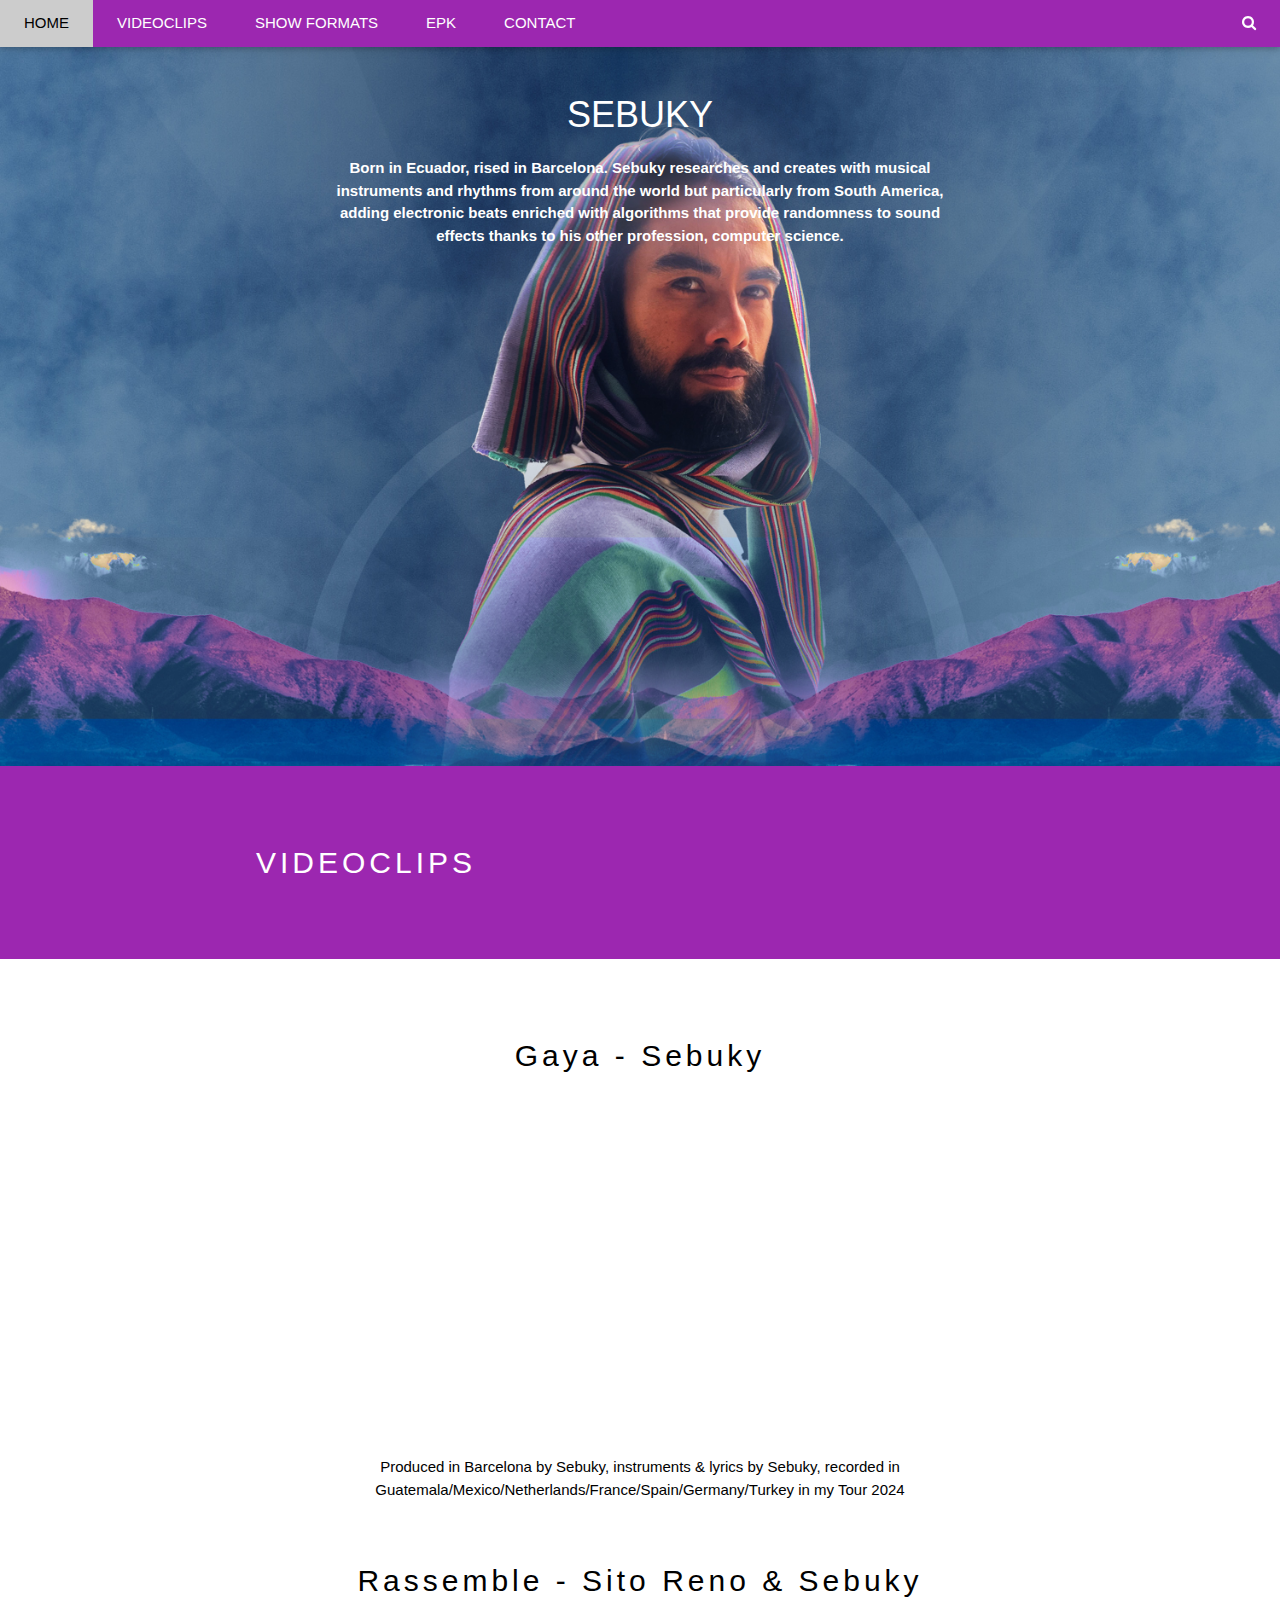
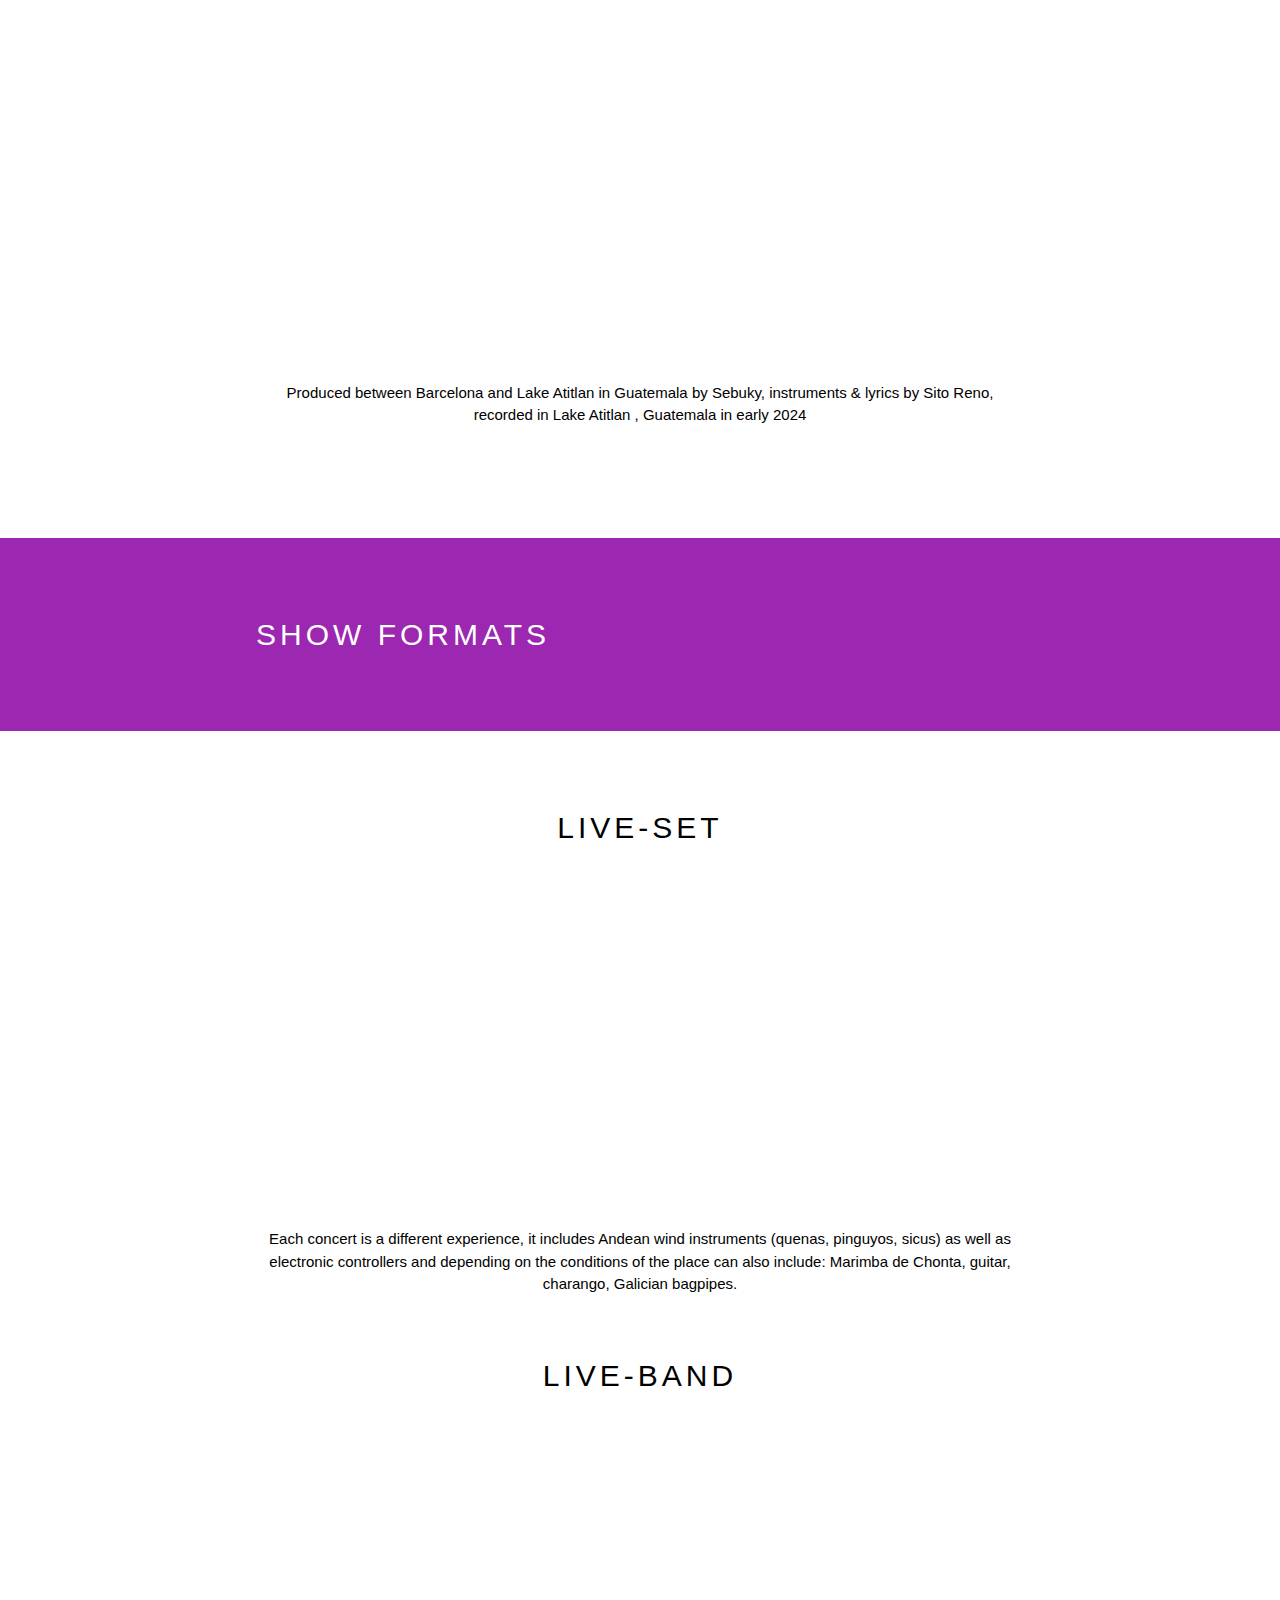
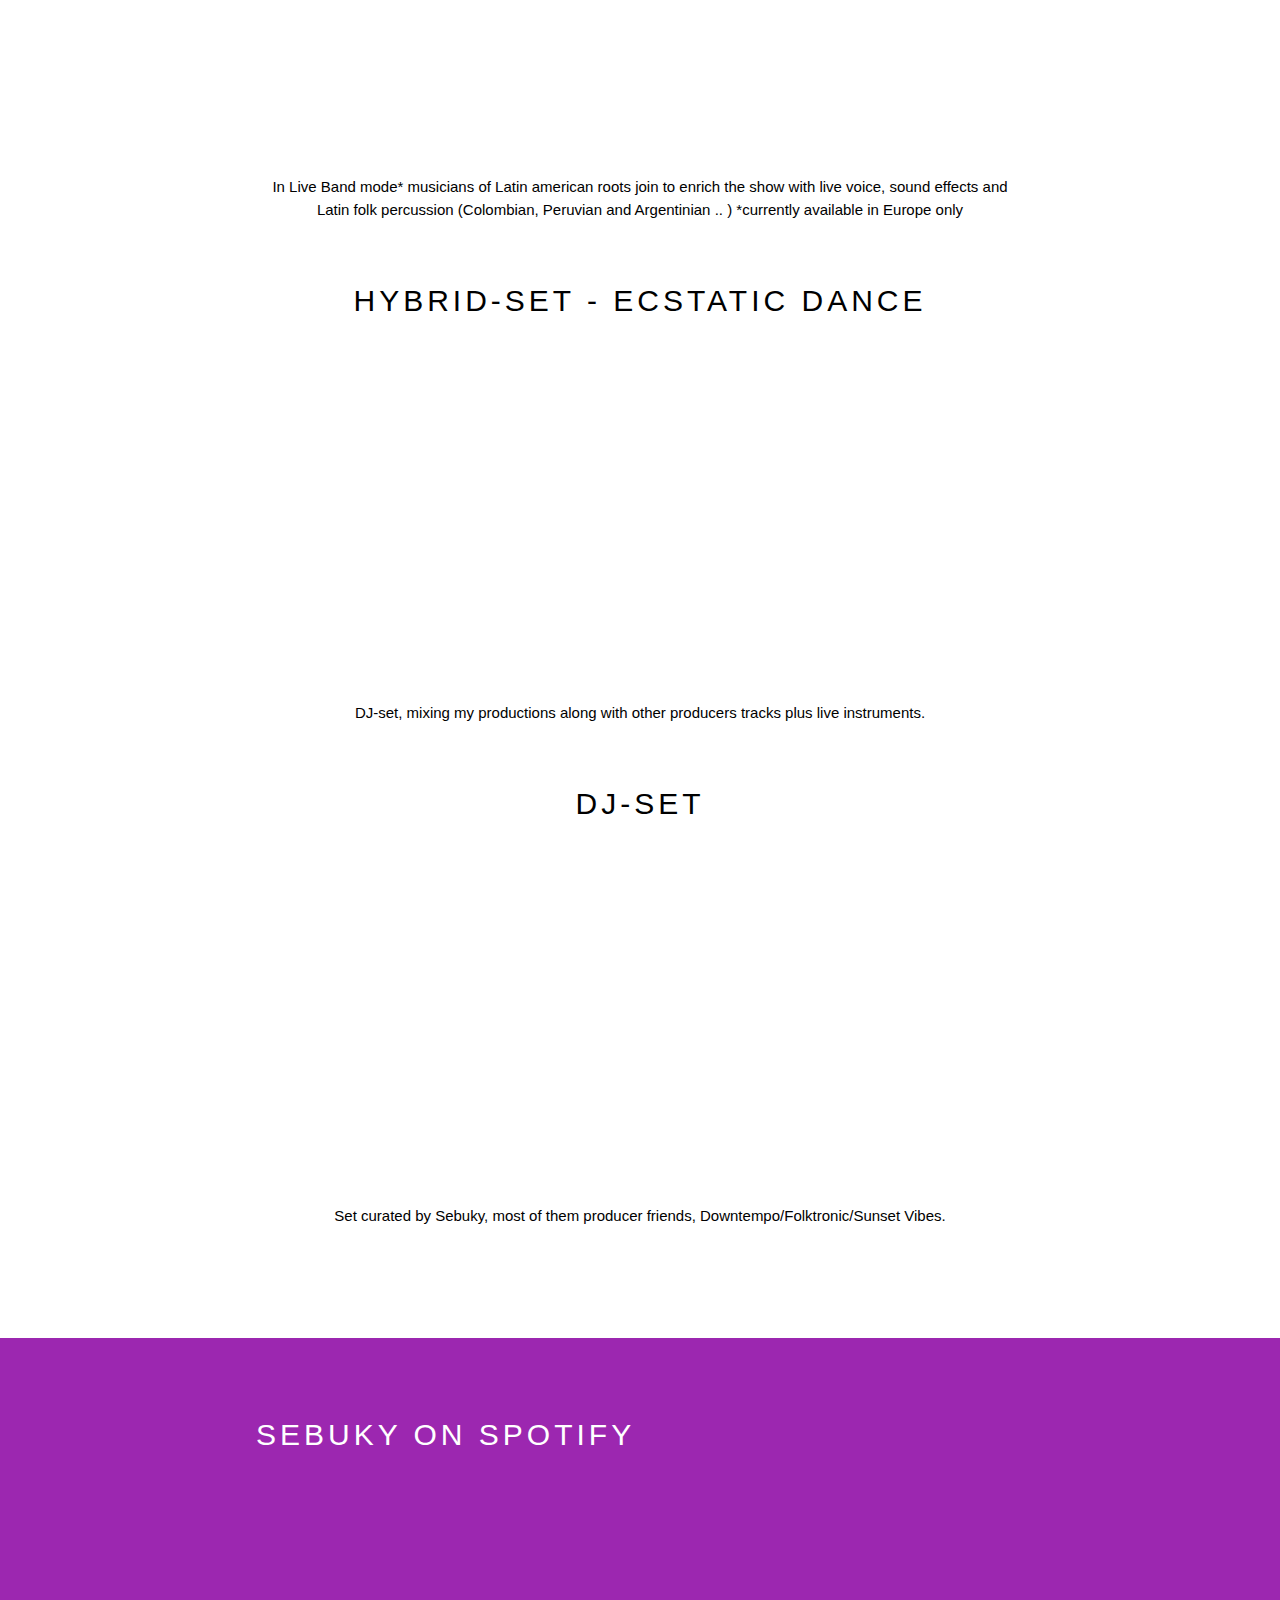
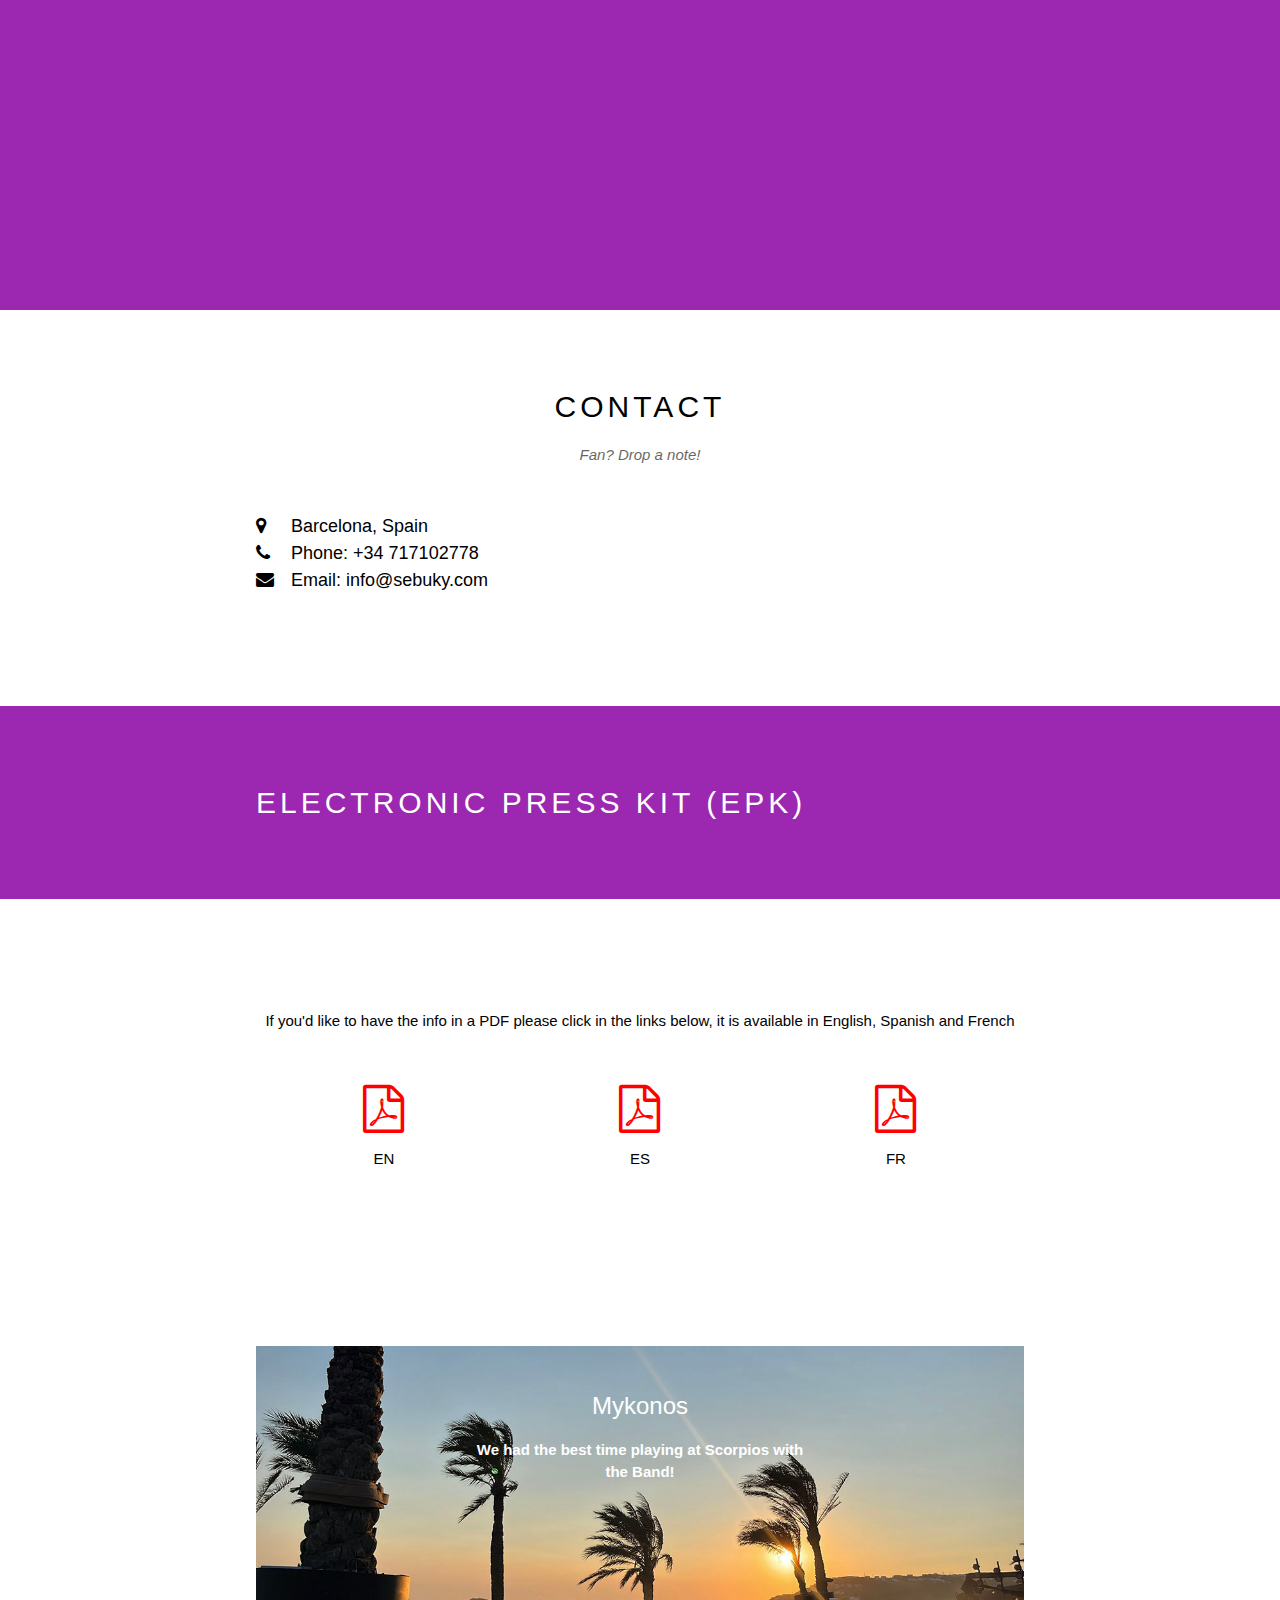
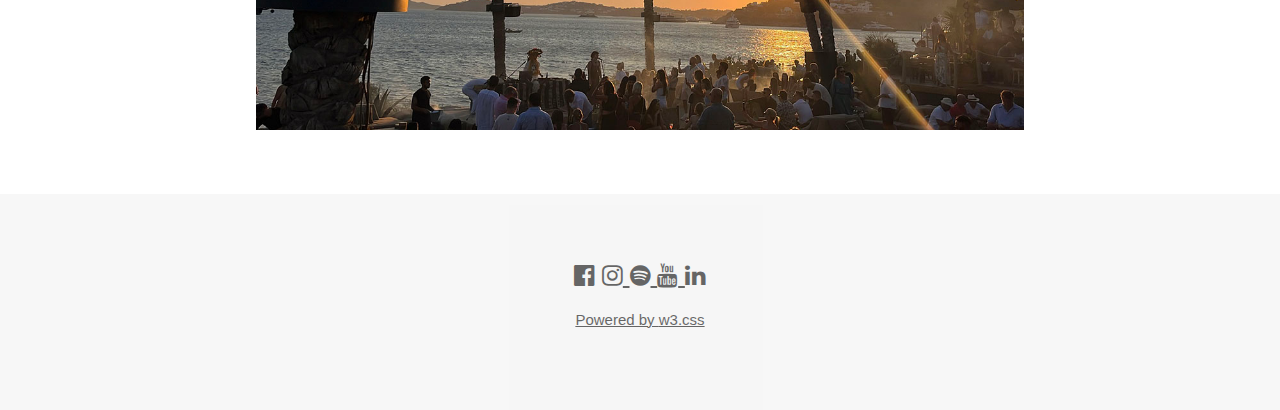
<file: index.html>
<!DOCTYPE html>
<html lang="en">
<head>
   <title>Sebuky</title>
   <meta charset="UTF-8">
   <meta name="viewport" content="width=device-width, initial-scale=1">
   <link rel="stylesheet" href="https://www.w3schools.com/w3css/4/w3.css">
   <link rel="stylesheet" href="https://fonts.googleapis.com/css?family=Lato">
   <link rel="stylesheet" href="https://cdnjs.cloudflare.com/ajax/libs/font-awesome/4.7.0/css/font-awesome.min.css">

</head>
<body>
   <!-- Navbar -->
   <div class="w3-top">
      <div class="w3-bar w3-purple w3-card">
         <a class="w3-bar-item w3-button w3-padding-large w3-hide-medium w3-hide-large w3-right" href="javascript:void(0)" onclick="myFunction()" title="Toggle Navigation Menu"><i class="fa fa-bars"></i></a>
         <a href="#" class="w3-bar-item w3-button w3-padding-large">HOME</a>
         <a href="#videoclips" class="w3-bar-item w3-button w3-padding-large w3-hide-small">VIDEOCLIPS</a>
         <a href="#showformats" class="w3-bar-item w3-button w3-padding-large w3-hide-small">SHOW FORMATS</a>
         <a href="#epks" class="w3-bar-item w3-button w3-padding-large w3-hide-small">EPK</a>
         <a href="#contact" class="w3-bar-item w3-button w3-padding-large w3-hide-small">CONTACT</a>
         <!--<div class="w3-dropdown-hover w3-hide-small">
            <button class="w3-padding-large w3-button" title="More">EPK's <i class="fa fa-caret-down"></i></button>     
            <div class="w3-dropdown-content w3-bar-block w3-card-4">
               <a href="./epks/Epk-base-v8-en-b.pdf" class="w3-bar-item w3-button">English</a>
               <a href="./epks/Epk-base-v8-es-b.pdf" class="w3-bar-item w3-button">Spanish</a>
               <a href="./epks/Epk-base-v8-fr-b.pdf" class="w3-bar-item w3-button">French</a>
            </div>
         </div>-->
         <a href="javascript:void(0)" class="w3-padding-large w3-hover-red w3-hide-small w3-right"><i class="fa fa-search"></i></a>
      </div>
   </div>
   <!-- Navbar on small screens (remove the onclick attribute if you want the navbar to always show on top of the content when clicking on the links) -->
   <div id="navDemo" class="w3-bar-block w3-purple w3-hide w3-hide-large w3-hide-medium w3-top" style="margin-top:46px">
         <a href="#videoclips" class="w3-bar-item w3-button w3-padding-large w3-hide-small">VIDEOCLIPS</a>
         <a href="#showformats" class="w3-bar-item w3-button w3-padding-large w3-hide-small">SHOW FORMATS</a>
         <a href="#epks" class="w3-bar-item w3-button w3-padding-large ">EPK</a>
         <a href="#contact" class="w3-bar-item w3-button w3-padding-large ">CONTACT</a>
         <!--<div class="w3-dropdown-hover ">
            <button class="w3-padding-large w3-button" title="More">EPK's <i class="fa fa-caret-down"></i></button>     
            <div class="w3-dropdown-content w3-bar-block w3-card-4">
               <a href="./epks/Epk-base-v8-en-b.pdf" class="w3-bar-item w3-button">English</a>
               <a href="./epks/Epk-base-v8-es-b.pdf" class="w3-bar-item w3-button">Spanish</a>
               <a href="./epks/Epk-base-v8-fr-b.pdf" class="w3-bar-item w3-button">French</a>
            </div>
         </div>-->
   </div>
   <!-- Page content -->
   <div class="w3-content" style="max-width:2000px;margin-top:46px" >
      <div class="w3-display-container w3-center">
            <img src="./w3images/portadaweb-small-v2.jpg" style="width:100%">
            <div class="w3-display-topmiddle w3-container w3-text-white w3-padding-32 w3-hide-small ">
               <h1>SEBUKY</h1>
               <p><b>Born in Ecuador, rised in Barcelona. Sebuky researches and creates with musical instruments and rhythms from around the world but particularly from South America, adding electronic beats enriched with algorithms that provide randomness to sound effects thanks to his other profession, computer science. </b></p>


            </div>
         </div>
      <!-- The Band Section -->
      <div class="w3-container w3-content w3-center w3-padding-64 w3-hide-medium w3-hide-large" style="max-width:800px" id="band" >
        
         <h3>SEBUKY</h3>
         <p class="w3-justify ">Born in Ecuador, rised in Barcelona. Sebuky researches and creates with musical instruments and rhythms from around the world but particularly from South America, adding electronic beats enriched with algorithms that provide randomness to sound effects thanks to his other profession, computer science. 
         </p>
      </div>

      <div class="w3-purple" id="videoclips">

         <div class="w3-container w3-content w3-padding-64" style="max-width:800px">
               <h2 class="w3-wide">VIDEOCLIPS</h2>
            </div>
         </div>
         <div class="w3-container w3-content w3-center w3-padding-64" style="max-width:800px" id="toptracks">
            
            <h2 class="w3-wide">Gaya - Sebuky</h2>
            <div class="w3-row w3-padding-32">
               
               <iframe width="100%" height="315" src="https://www.youtube.com/embed/y39eGCsHibY?si=PhJWmOcZmWM3jxDC" title="Gaya - Sebuky" frameborder="0" allow="accelerometer; autoplay; clipboard-write; encrypted-media; gyroscope; picture-in-picture; web-share" referrerpolicy="strict-origin-when-cross-origin" allowfullscreen></iframe>
               <p >Produced in Barcelona by Sebuky, instruments & lyrics by Sebuky, recorded in Guatemala/Mexico/Netherlands/France/Spain/Germany/Turkey in my Tour 2024 </p>
            </div>


            <h2 class="w3-wide">Rassemble - Sito Reno & Sebuky</h2>
            <div class="w3-row w3-padding-32">
               
               <iframe width="100%" height="315" src="https://www.youtube.com/embed/T58XJvyvmOY?si=lYgorWbIO-7yilvr" title="Rassemble - Sito Reno & Sebuky" frameborder="0" allow="accelerometer; autoplay; clipboard-write; encrypted-media; gyroscope; picture-in-picture; web-share" referrerpolicy="strict-origin-when-cross-origin" allowfullscreen></iframe>
               <p >Produced between Barcelona and Lake Atitlan in Guatemala by Sebuky, instruments & lyrics by Sito Reno, recorded in Lake Atitlan , Guatemala in early 2024 </p>
            </div>

         </div>
      <div class="w3-purple" id="showformats">

         <div class="w3-container w3-content w3-padding-64" style="max-width:800px">
               <h2 class="w3-wide">SHOW FORMATS</h2>
            </div>
         </div>
         <div class="w3-container w3-content w3-center w3-padding-64" style="max-width:800px" id="toptracks">
            <!--<div class="w3-row w3-padding-32">
               <div class="w3-half">
                  <p>LIVE SET</p>
                  <a href="https://www.youtube.com/playlist?list=PL4XHSh15wzk8EOrYcc-RfDRf9057n3amm" target="_blank"><img src="./w3images/cesme.jpg" class="w3-round w3-margin-bottom" alt="Live Set" style="width:60%"></a>
                  <p >Each concert is a different experience, it includes Andean wind instruments (quenas, pinguyos, sicus) as well as electronic controllers and depending on the conditions of the place can also include: Marimba de Chonta, guitar, charango, Galician bagpipes.
                  </p>
               </div>
               <div class="w3-half">
                  <p>LIVE BAND</p>
                  <a href="https://www.youtube.com/playlist?list=PL4XHSh15wzk_YWetXnEG3GPOqwk25IkGB" target="_blank"><img src="./w3images/band.jpg" class="w3-round w3-margin-bottom" alt="Live Band" style="width:60%"></a>
                  <p >In Live Band mode* musicians of Latin american roots join to enrich the show with live voice, sound effects and Latin folk percussion (Colombian, Peruvian and Argentinian .. ) *currently available in Europe only
                  </p>
               </div>
            </div>
            <div class="w3-row w3-padding-32">
               <div class="w3-half">
                  <p>HYBRID SET - ECSTATIC DANCE</p>
                  <img src="./w3images/hybrid.jpg" class="w3-round w3-margin-bottom" alt="Hybrid Set" style="width:60%">
                  <p >DJ-set, mixing my productions along with other producers tracks plus live instruments.
                  </p>
               </div>
               <div class="w3-half">
                  <p>DJ SET</p>
                  <img src="./w3images/dj.jpg" class="w3-round w3-margin-bottom" alt="Dj Set" style="width:60%">
                  <p >Set curated by Sebuky, most of them producer friends, Downtempo/Folktronic/Sunset Vibes.
                  </p>
               </div>
            </div>-->
            <h2 class="w3-wide">LIVE-SET </h2>
            <div class="w3-row w3-padding-32">
               <iframe width="100%" height="315" src="https://www.youtube.com/embed/NdCUrNzvECo?si=melCMCcgng0Hja-I" title="Live Set Sebuky" frameborder="0" allow="accelerometer; autoplay; clipboard-write; encrypted-media; gyroscope; picture-in-picture; web-share" referrerpolicy="strict-origin-when-cross-origin" allowfullscreen></iframe>
               <p >Each concert is a different experience, it includes Andean wind instruments (quenas, pinguyos, sicus) as well as electronic controllers and depending on the conditions of the place can also include: Marimba de Chonta, guitar, charango, Galician bagpipes.
                  </p>
            </div>
            <h2 class="w3-wide">LIVE-BAND </h2>
            <div class="w3-row w3-padding-32">
               <iframe width="100%" height="315" src="https://www.youtube.com/embed/u_s1q63tDdE?si=1Oz8KPzKUXhAALZG" title="Live Band Sebuky" frameborder="0" allow="accelerometer; autoplay; clipboard-write; encrypted-media; gyroscope; picture-in-picture; web-share" allowfullscreen></iframe>
               <p >In Live Band mode* musicians of Latin american roots join to enrich the show with live voice, sound effects and Latin folk percussion (Colombian, Peruvian and Argentinian .. ) *currently available in Europe only
                  </p>
            </div>
            <h2 class="w3-wide">HYBRID-SET - ECSTATIC DANCE</h2>
            <div class="w3-row w3-padding-32">
               <iframe width="100%" height="315" src="https://www.youtube.com/embed/ZlwcWHW2w5s?si=1BWxbCYUCUIzgNoA" title="Ecstatic Dance Sebuky" frameborder="0" allow="accelerometer; autoplay; clipboard-write; encrypted-media; gyroscope; picture-in-picture; web-share" referrerpolicy="strict-origin-when-cross-origin" allowfullscreen></iframe>
               <p >DJ-set, mixing my productions along with other producers tracks plus live instruments.
                  </p>
            </div>
            <h2 class="w3-wide">DJ-SET</h2>
            <div class="w3-row w3-padding-32">
               <iframe width="100%" height="315" src="https://www.youtube.com/embed/crbZyAATNv0?si=_YtzGjbvBbRT_c80" title="Dj Set Sebuky" frameborder="0" allow="accelerometer; autoplay; clipboard-write; encrypted-media; gyroscope; picture-in-picture; web-share" allowfullscreen></iframe>
               <p >Set curated by Sebuky, most of them producer friends, Downtempo/Folktronic/Sunset Vibes.
                  </p>
            </div>
         </div>
         <div class="w3-purple" id="spotify">
            <div class="w3-container w3-content w3-padding-64" style="max-width:800px">
               <h2 class="w3-wide">SEBUKY ON SPOTIFY</h2>
               <p class="w3-justify">
                  
                  <iframe style="border-radius:12px" src="https://open.spotify.com/embed/playlist/0fgoaoDvs0me2kQoU4C9dz?utm_source=generator" width="100%" height="352" frameBorder="0" allowfullscreen="" allow="autoplay; clipboard-write; encrypted-media; fullscreen; picture-in-picture" loading="lazy"></iframe>
               </p>
            </div>
         </div>
         <!-- 
            <div class="w3-purple" id="tour">
              <div class="w3-container w3-content w3-padding-64" style="max-width:800px">
                <h2 class="w3-wide w3-center">TOUR DATES</h2>
                <p class="w3-opacity w3-center"><i>Remember to book your tickets!</i></p><br>
            
                <ul class="w3-ul w3-border w3-white w3-text-grey">
                  <li class="w3-padding">September <span class="w3-tag w3-red w3-margin-left">Sold out</span></li>
                  <li class="w3-padding">October <span class="w3-tag w3-red w3-margin-left">Sold out</span></li>
                  <li class="w3-padding">November <span class="w3-badge w3-right w3-margin-right">3</span></li>
                </ul>
            
                <div class="w3-row-padding w3-padding-32" style="margin:0 -16px">
                  <div class="w3-third w3-margin-bottom">
                    <img src="/w3images/newyork.jpg" alt="New York" style="width:100%" class="w3-hover-opacity">
                    <div class="w3-container w3-white">
                      <p><b>New York</b></p>
                      <p class="w3-opacity">Fri 27 Nov 2016</p>
                      <p>Praesent tincidunt sed tellus ut rutrum sed vitae justo.</p>
                      <button class="w3-button w3-purple w3-margin-bottom" onclick="document.getElementById('ticketModal').style.display='block'">Buy Tickets</button>
                    </div>
                  </div>
                  <div class="w3-third w3-margin-bottom">
                    <img src="/w3images/paris.jpg" alt="Paris" style="width:100%" class="w3-hover-opacity">
                    <div class="w3-container w3-white">
                      <p><b>Paris</b></p>
                      <p class="w3-opacity">Sat 28 Nov 2016</p>
                      <p>Praesent tincidunt sed tellus ut rutrum sed vitae justo.</p>
                      <button class="w3-button w3-purple w3-margin-bottom" onclick="document.getElementById('ticketModal').style.display='block'">Buy Tickets</button>
                    </div>
                  </div>
                  <div class="w3-third w3-margin-bottom">
                    <img src="/w3images/sanfran.jpg" alt="San Francisco" style="width:100%" class="w3-hover-opacity">
                    <div class="w3-container w3-white">
                      <p><b>San Francisco</b></p>
                      <p class="w3-opacity">Sun 29 Nov 2016</p>
                      <p>Praesent tincidunt sed tellus ut rutrum sed vitae justo.</p>
                      <button class="w3-button w3-purple w3-margin-bottom" onclick="document.getElementById('ticketModal').style.display='block'">Buy Tickets</button>
                    </div>
                  </div>
                </div>
              </div>
           </div>The Tour Section -->
         <!-- 
            <div id="ticketModal" class="w3-modal">
              <div class="w3-modal-content w3-animate-top w3-card-4">
                <header class="w3-container w3-teal w3-center w3-padding-32"> 
                  <span onclick="document.getElementById('ticketModal').style.display='none'" 
                 class="w3-button w3-teal w3-xlarge w3-display-topright">×</span>
                  <h2 class="w3-wide"><i class="fa fa-suitcase w3-margin-right"></i>Tickets</h2>
                </header>
                <div class="w3-container">
                  <p><label><i class="fa fa-shopping-cart"></i> Tickets, $15 per person</label></p>
                  <input class="w3-input w3-border" type="text" placeholder="How many?">
                  <p><label><i class="fa fa-user"></i> Send To</label></p>
                  <input class="w3-input w3-border" type="text" placeholder="Enter email">
                  <button class="w3-button w3-block w3-teal w3-padding-16 w3-section w3-right">PAY <i class="fa fa-check"></i></button>
                  <button class="w3-button w3-red w3-section" onclick="document.getElementById('ticketModal').style.display='none'">Close <i class="fa fa-remove"></i></button>
                  <p class="w3-right">Need <a href="#" class="w3-text-blue">help?</a></p>
                </div>
              </div>
           </div>Ticket Modal -->

           <!-- The Contact Section -->
           <div class="w3-container w3-content w3-padding-64" style="max-width:800px" id="contact">
            <h2 class="w3-wide w3-center">CONTACT</h2>
            <p class="w3-opacity w3-center"><i>Fan? Drop a note!</i></p>
            <div class="w3-row w3-padding-32">
               <div class="w3-col m6 w3-large w3-margin-bottom">
                  <i class="fa fa-map-marker" style="width:30px"></i> Barcelona, Spain<br>
                  <i class="fa fa-phone" style="width:30px"></i> Phone: +34 717102778<br>
                  <i class="fa fa-envelope" style="width:30px"> </i> Email: info@sebuky.com<br>
               </div>
               <!--<div class="w3-col m6">
                  <form action="/action_page.php" target="_blank">
                    <div class="w3-row-padding" style="margin:0 -16px 8px -16px">
                      <div class="w3-half">
                        <input class="w3-input w3-border" type="text" placeholder="Name" required name="Name">
                      </div>
                      <div class="w3-half">
                        <input class="w3-input w3-border" type="text" placeholder="Email" required name="Email">
                      </div>
                    </div>
                    <input class="w3-input w3-border" type="text" placeholder="Message" required name="Message">
                    <button class="w3-button w3-purple w3-section w3-right" type="submit">SEND</button>
                  </form>
               </div>-->
            </div>
            <!-- Automatic Slideshow Images -->
         </div>
         <div class="w3-purple" id="epklinks">

         <div class="w3-container w3-content w3-padding-64" style="max-width:800px">
               
                 
               
               <h2 class="w3-wide">ELECTRONIC PRESS KIT (EPK)</h2>

            </div>
         </div>

      <div class="w3-container w3-content w3-center w3-padding-64" style="max-width:800px" id="epks">
            <div class="w3-row w3-padding-32">
               <p > If you'd like to have the info in a PDF please click in the links below, it is available in English, Spanish and French 
                <div class="w3-third ">
                  
                  <a href="./epks/Epk-base-v9-en.pdf" target="_blank"><br><p></p> <i class="fa fa-file-pdf-o" style="font-size:48px;color:red"></i> </a>
                  <p>EN</p>
               </div>
               <div class="w3-third">
                  
                  <a href="./epks/Epk-base-v9-es.pdf" target="_blank"><br><p></p><i class="fa fa-file-pdf-o" style="font-size:48px;color:red"></i></a>
                  <p>ES</p>
               </div>
               <div class="w3-third ">
                  
                  <a href="./epks/Epk-base-v9-fr.pdf" target="_blank"><br><p></p><i class="fa fa-file-pdf-o" style="font-size:48px;color:red"></i></a>
                  <p>FR</p>
                  
               </div>
                  
            </div>
         </div>
         <div class="w3-container w3-content w3-padding-64" style="max-width:800px" id="pictures">
           
            <div class="mySlides w3-display-container w3-center">
               <img src="./w3images/mykonos.jpg" style="width:100%">
               <div class="w3-display-topmiddle w3-container w3-text-white w3-padding-32 w3-hide-small">
                  <h3>Mykonos</h3>
                  <p><b>We had the best time playing at Scorpios with the Band!</b></p>
                </div>
            </div>
            <div class="mySlides w3-display-container w3-center">
               <img src="./w3images/ozora.jpg" style="width:100%">
               <div class="w3-display-bottommiddle w3-container w3-text-white w3-padding-32 w3-hide-small">
                  <h3>Ozora</h3>
                  <p><b>Tripiest concert so far this year.</b></p>
               </div>
            </div>
            <div class="mySlides w3-display-container w3-center">
               <img src="./w3images/barcelona.jpg" style="width:100%">
               <div class="w3-display-topmiddle w3-container w3-text-white w3-padding-32 w3-hide-small">
                  <h3>Barcelona</h3>
                  <p><b>Home, everything began here!</b></p>
               </div>
            </div>
            
         </div>
         <!-- End Page Content -->
      </div>
      <!-- Image of location/map 
         <img src="/w3images/map.jpg" class="w3-image w3-greyscale-min" style="width:100%">-->
         <!-- Footer -->
         <footer class="w3-container w3-padding-64 w3-center w3-opacity w3-light-grey w3-xlarge">
            <a href="https://www.facebook.com/sebuky" target="_blank"><i class="fa fa-facebook-official w3-hover-opacity"></i></a>
            <a href="https://www.instagram.com/sebuky" target="_blank"><i class="fa fa-instagram w3-hover-opacity"></i>
            </a><a href="https://open.spotify.com/artist/5dE4N9qnixhlmM2CuGrfCw?si=pkW8QyVVRrGvhTjcTK0Jag" target="_blank"><i class="fa fa-spotify w3-hover-opacity"></i>
            </a><a href="https://www.youtube.com/sebuky" target="_blank"><i class="fa fa-youtube w3-hover-opacity"></i>
            </a>
            <a href="https://www.linkedin.com/in/jsbermeo/" target="_blank">
               <i class="fa fa-linkedin w3-hover-opacity"></i>
               <p class="w3-medium">Powered by 
                  <a href="https://www.w3schools.com/w3css/default.asp" target="_blank">w3.css</a></p>
               </footer>
               <script>
         // Automatic Slideshow - change image every 4 seconds
                  var myIndex = 0;
                  carousel();
                  
                  function carousel() {
                   var i;
                   var x = document.getElementsByClassName("mySlides");
                   for (i = 0; i < x.length; i++) {
                    x[i].style.display = "none";  
                 }
                 myIndex++;
                 if (myIndex > x.length) {myIndex = 1}    
                   x[myIndex-1].style.display = "block";  
                setTimeout(carousel, 4000);    
             }
             
         // Used to toggle the menu on small screens when clicking on the menu button
             function myFunction() {
                var x = document.getElementById("navDemo");
                if (x.className.indexOf("w3-show") == -1) {
                 x.className += " w3-show";
              } else { 
                 x.className = x.className.replace(" w3-show", "");
              }
           }
           
         // When the user clicks anywhere outside of the modal, close it
           var modal = document.getElementById('ticketModal');
           window.onclick = function(event) {
             if (event.target == modal) {
              modal.style.display = "none";
           }
        }
     </script>
  </body>
  </html>
</file>
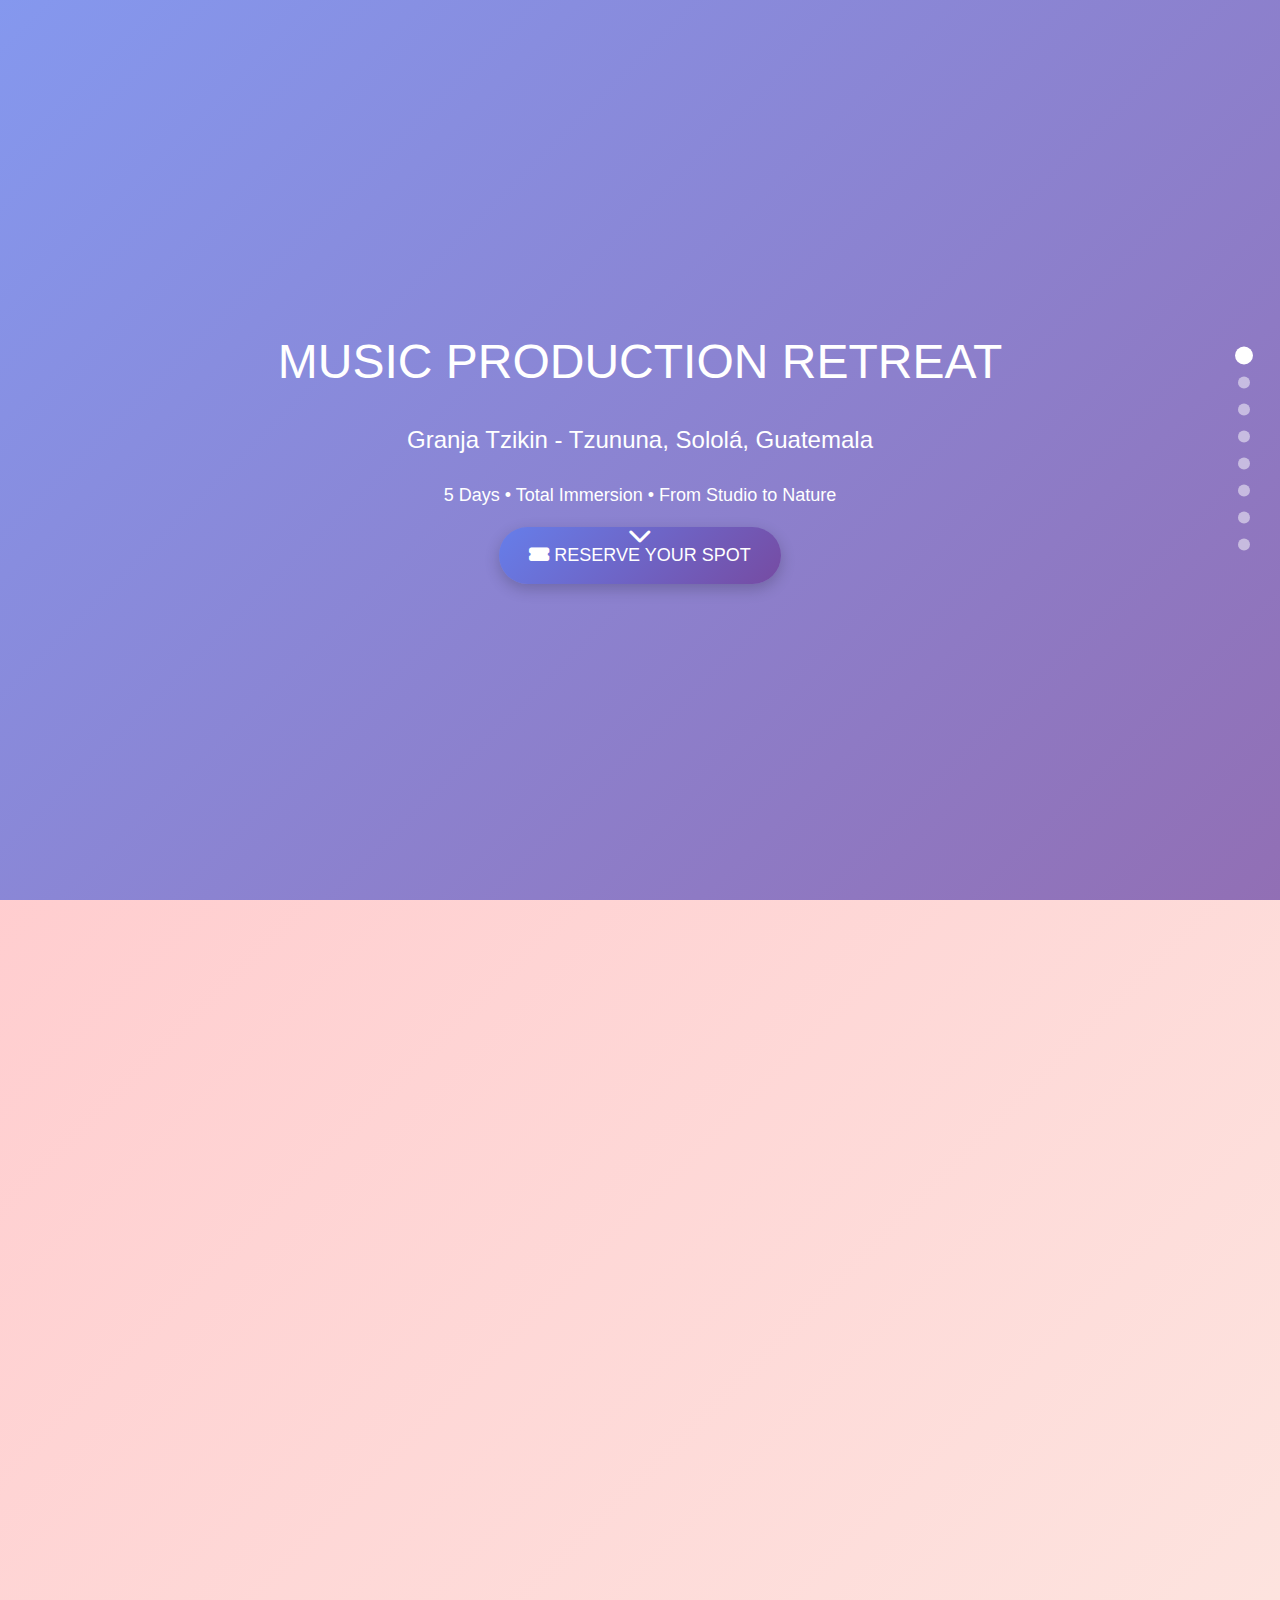
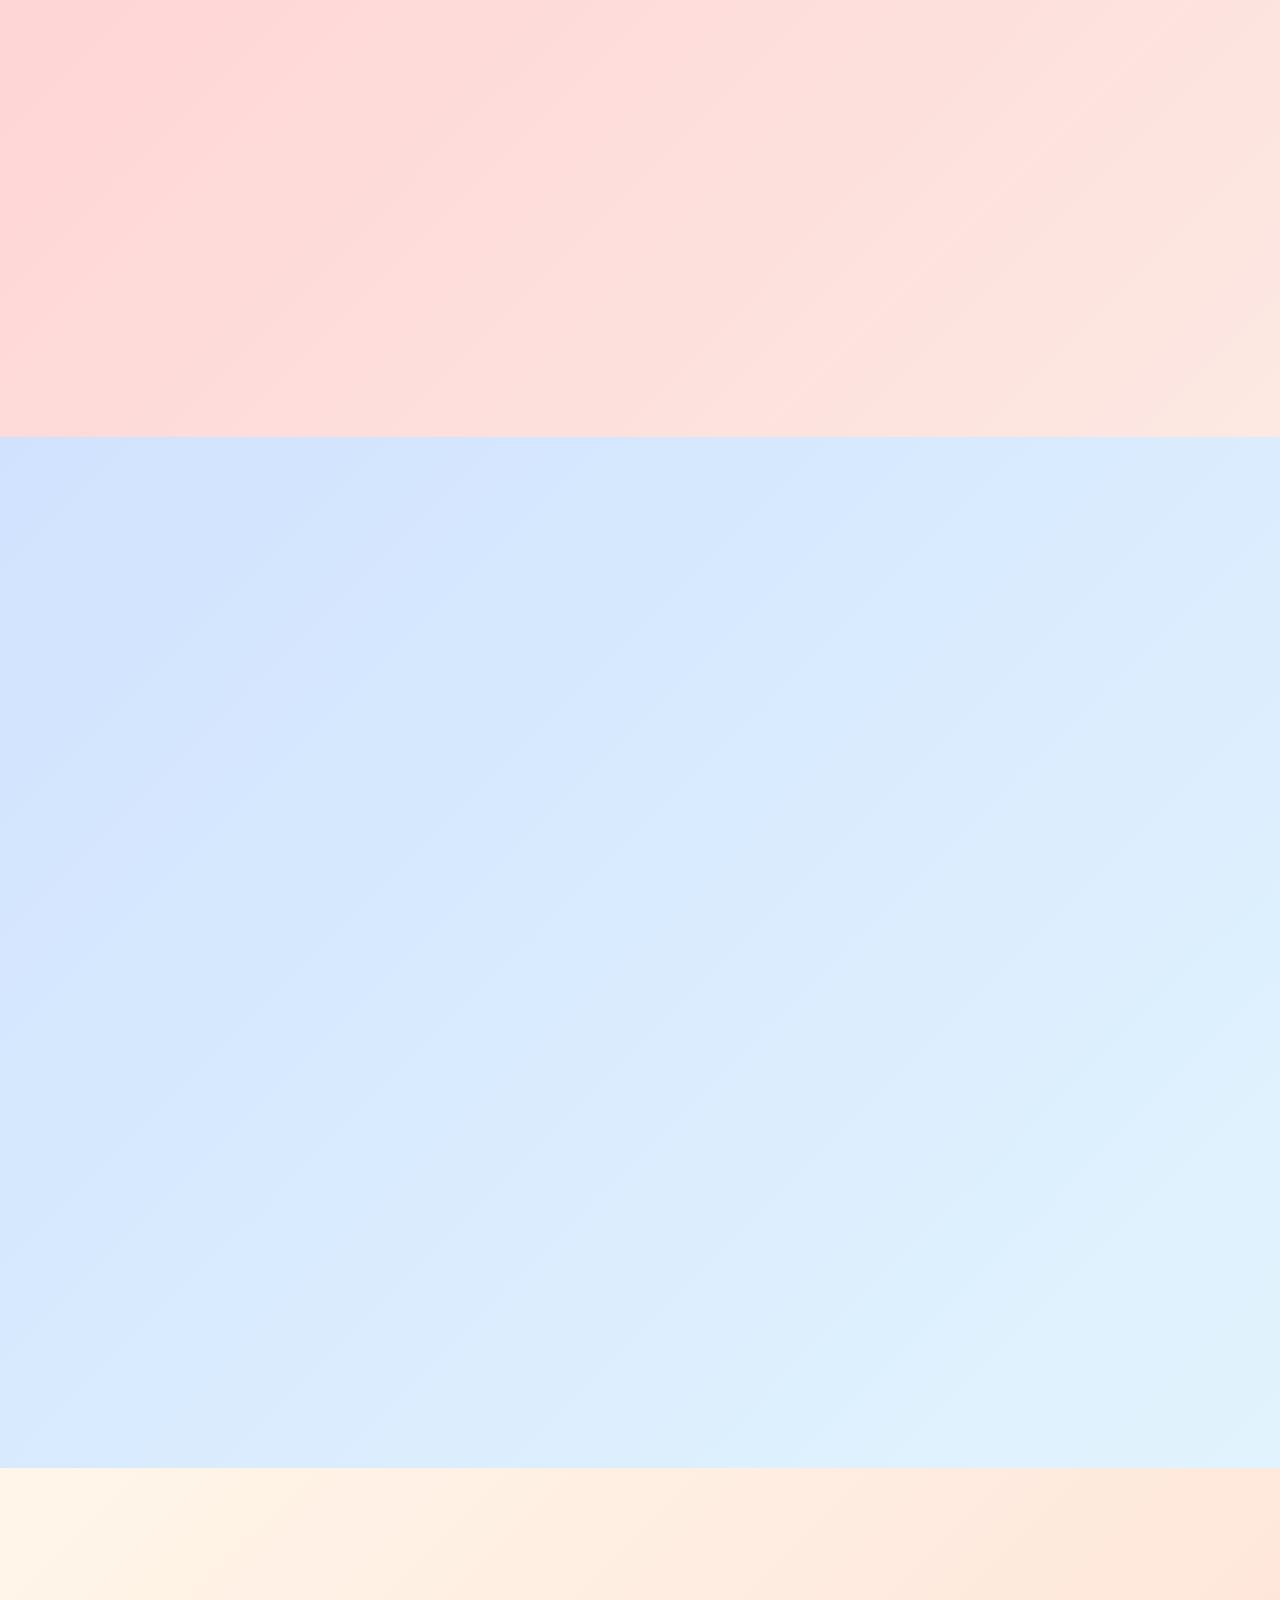
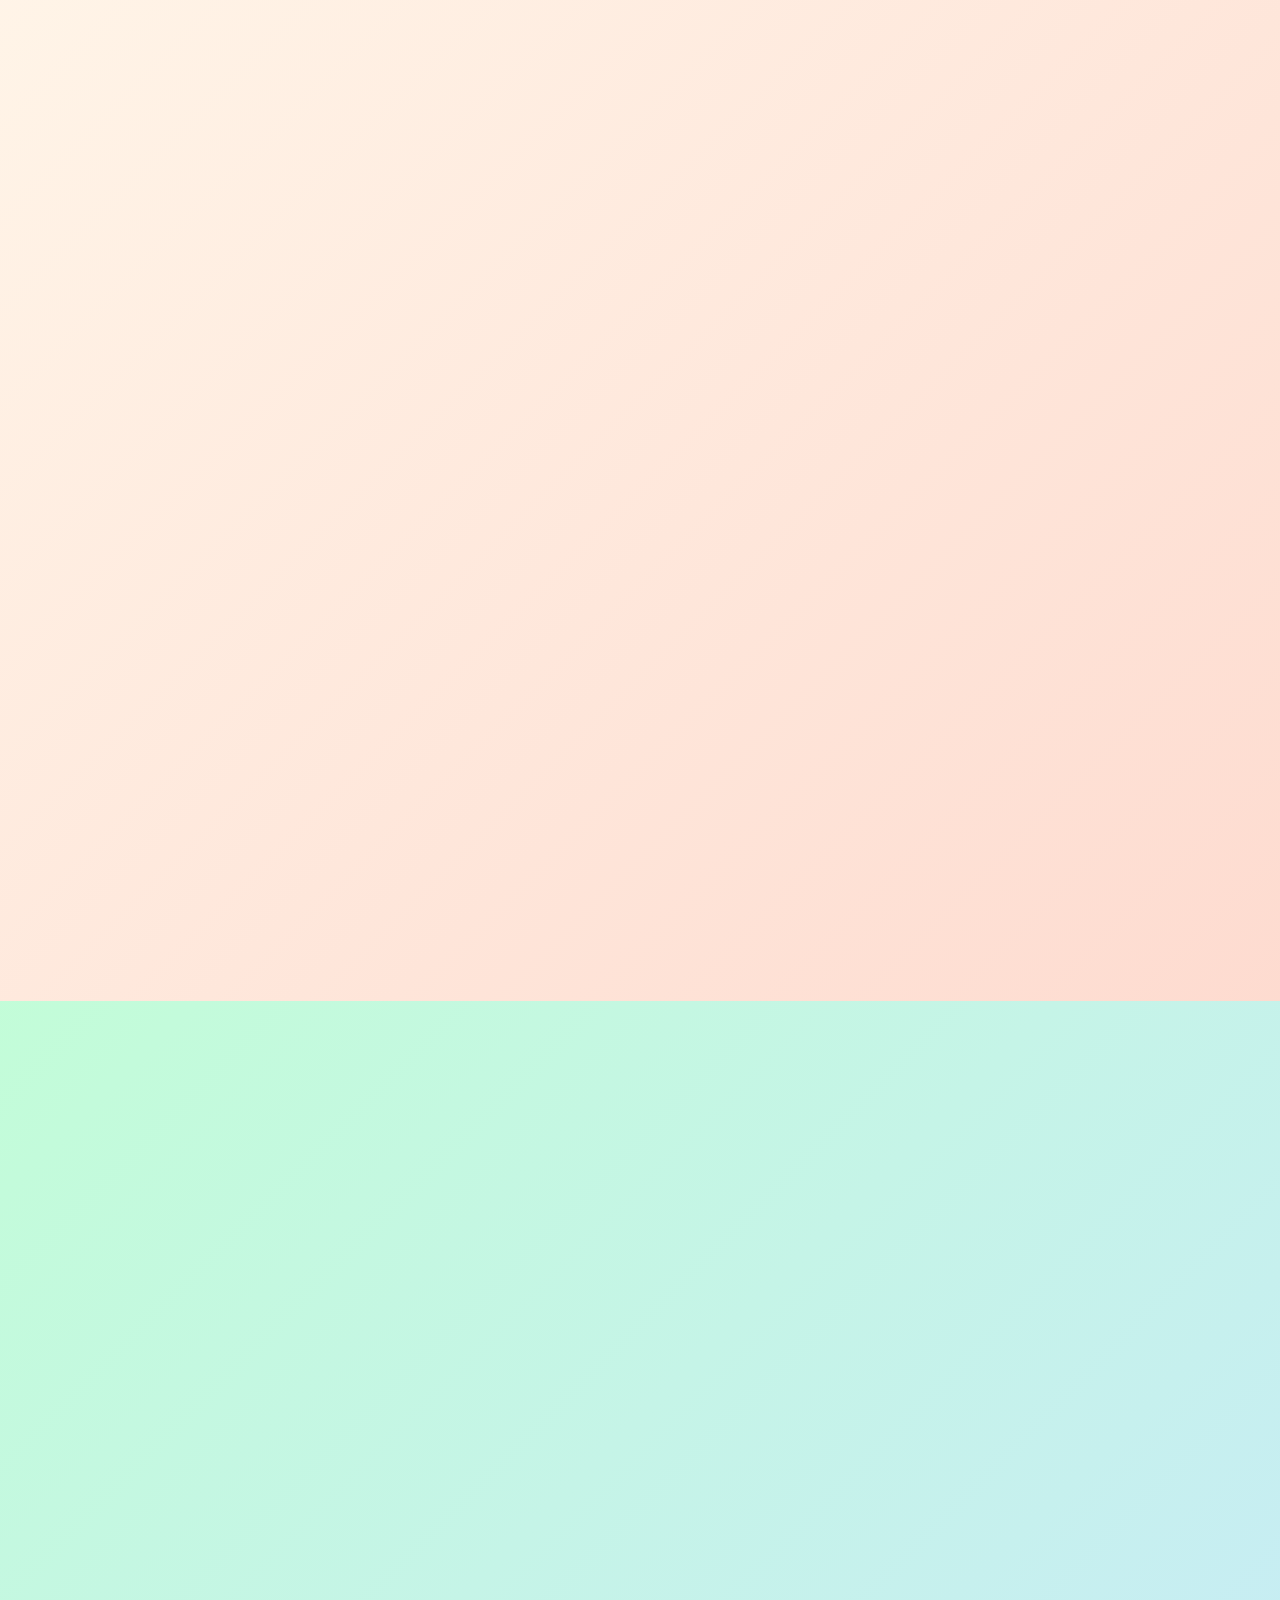
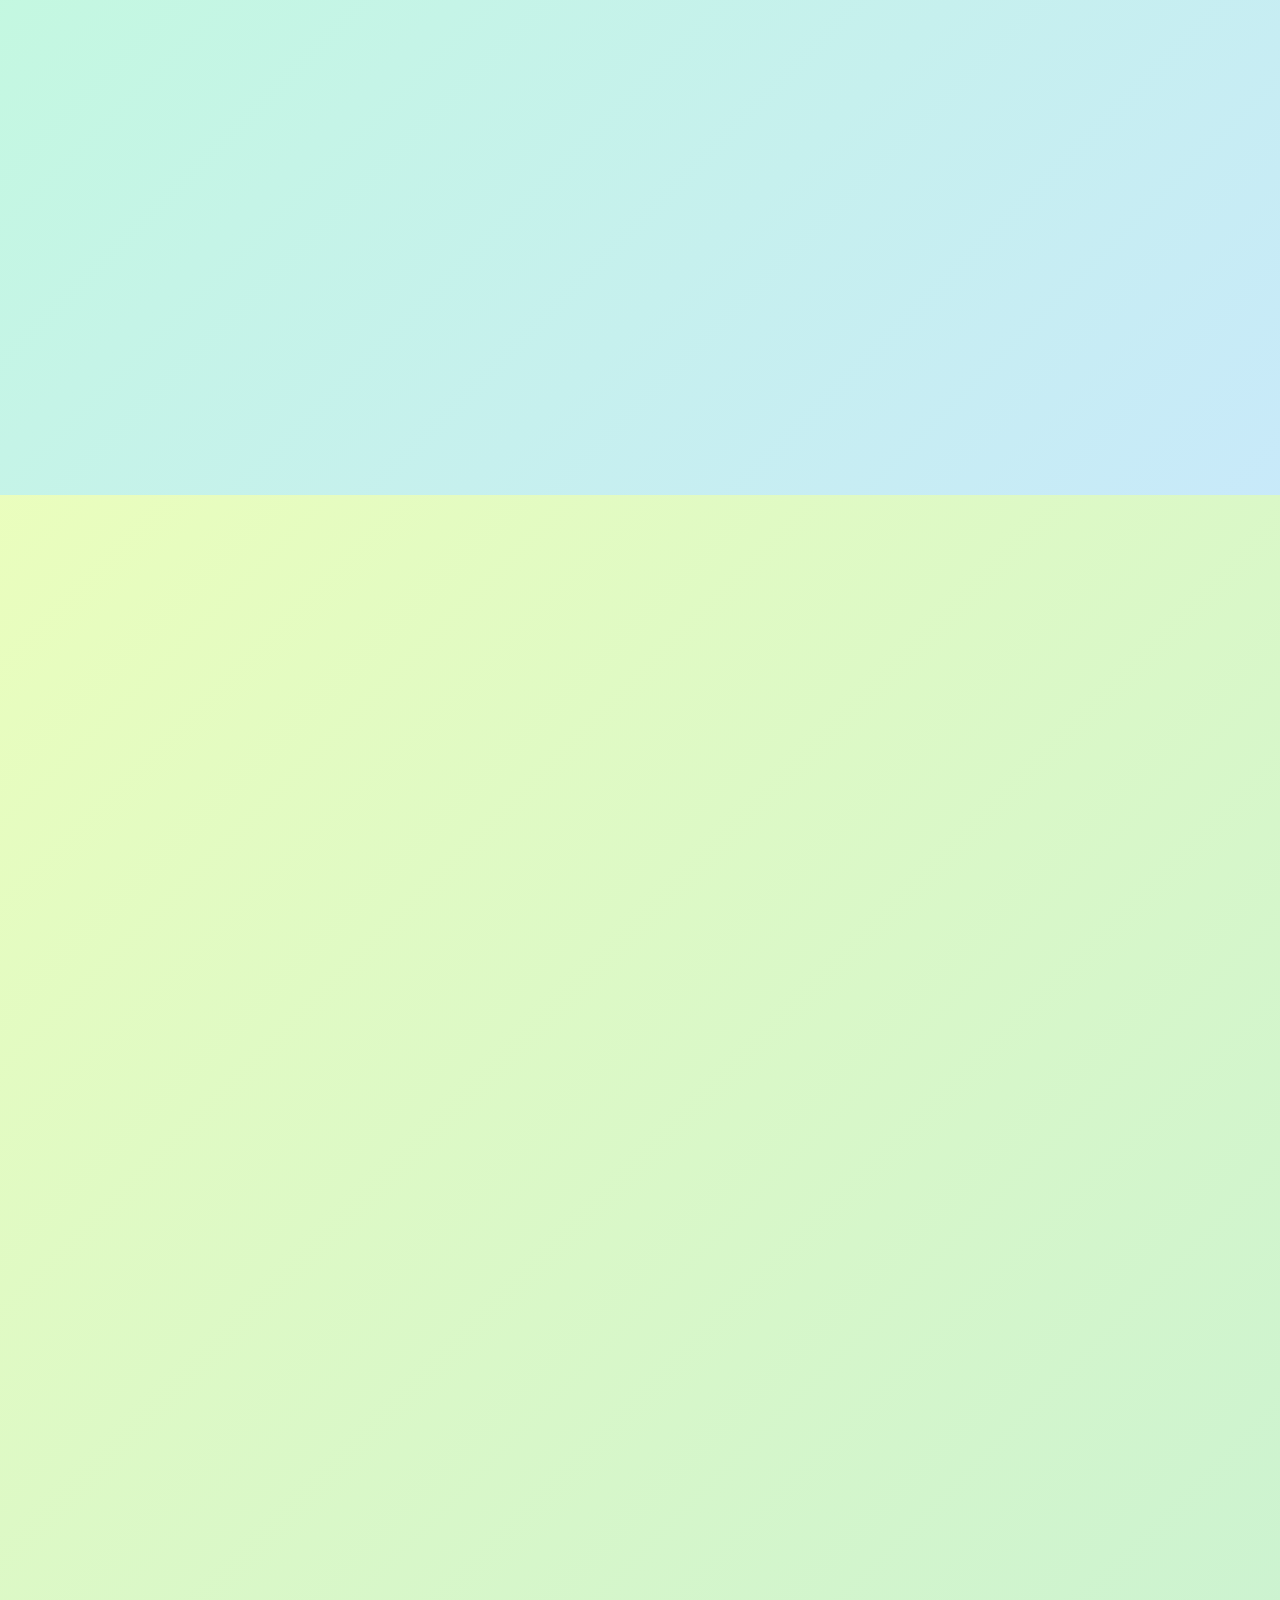
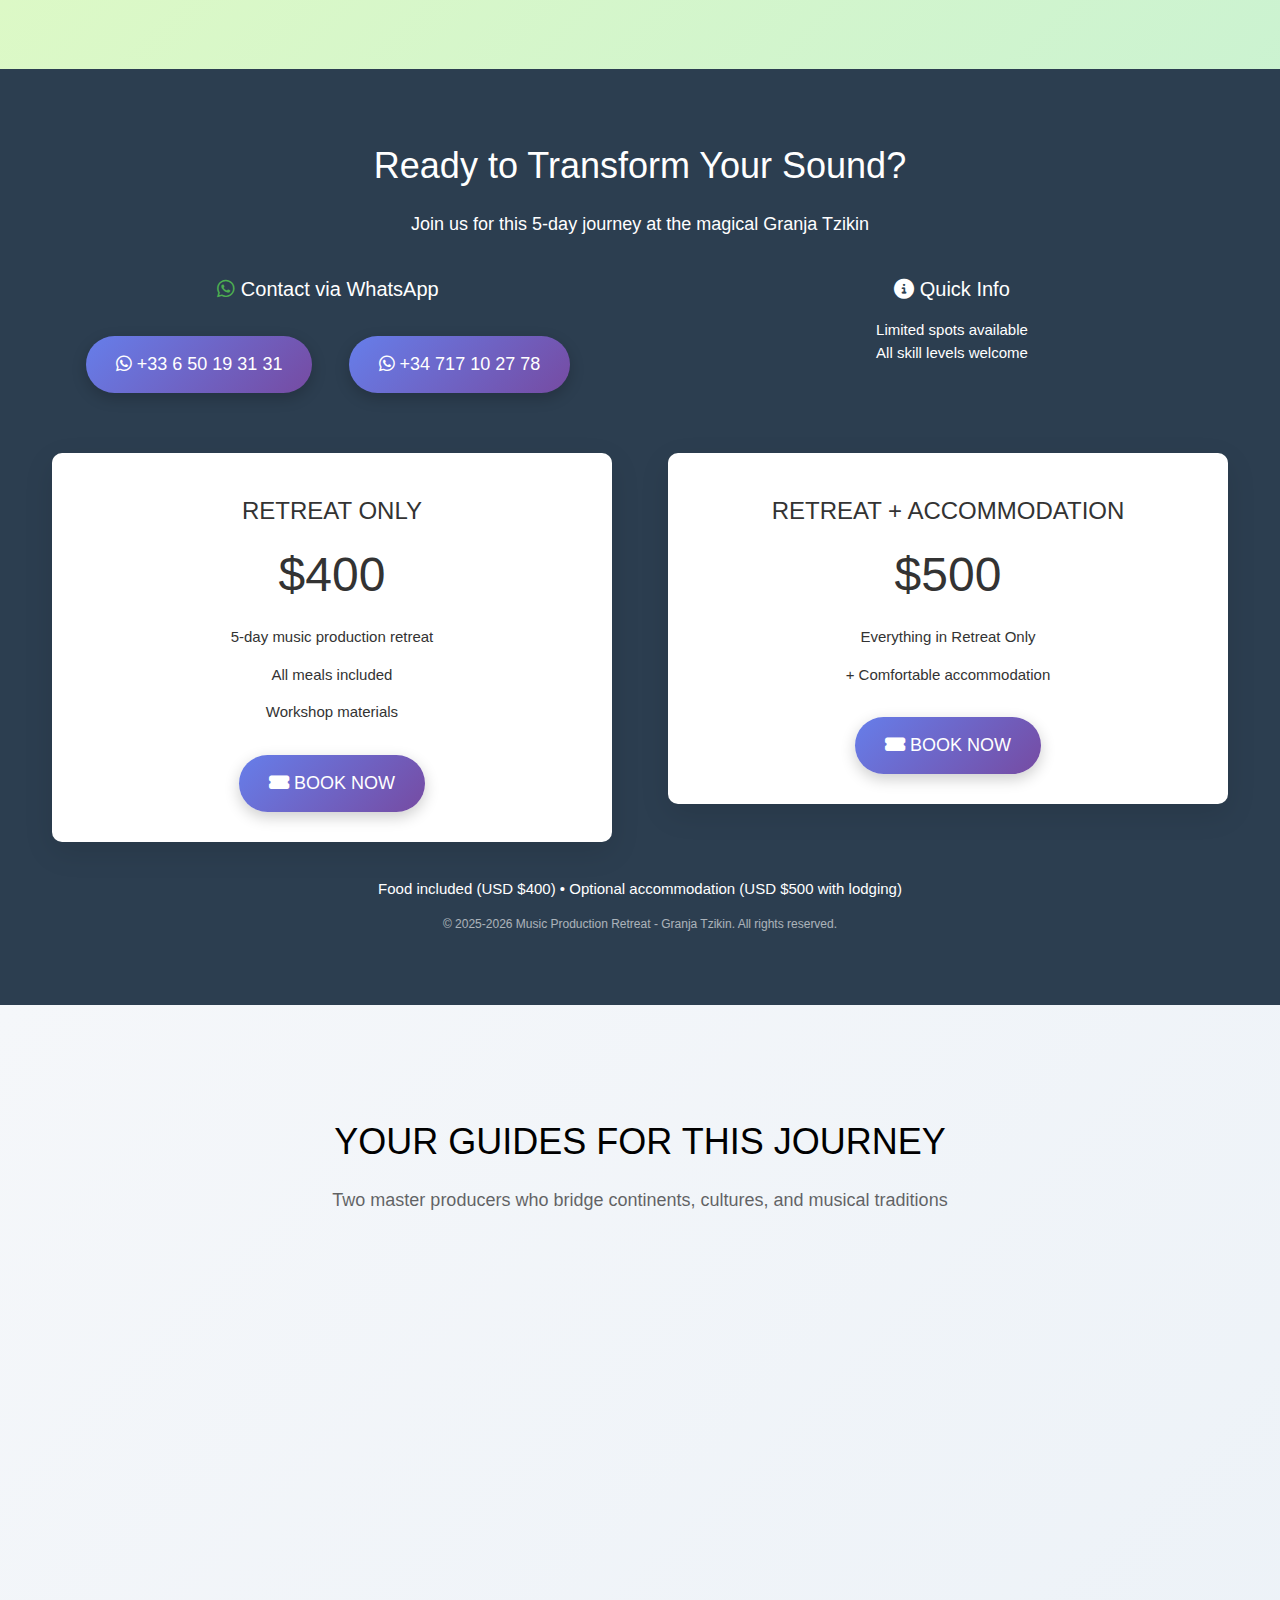
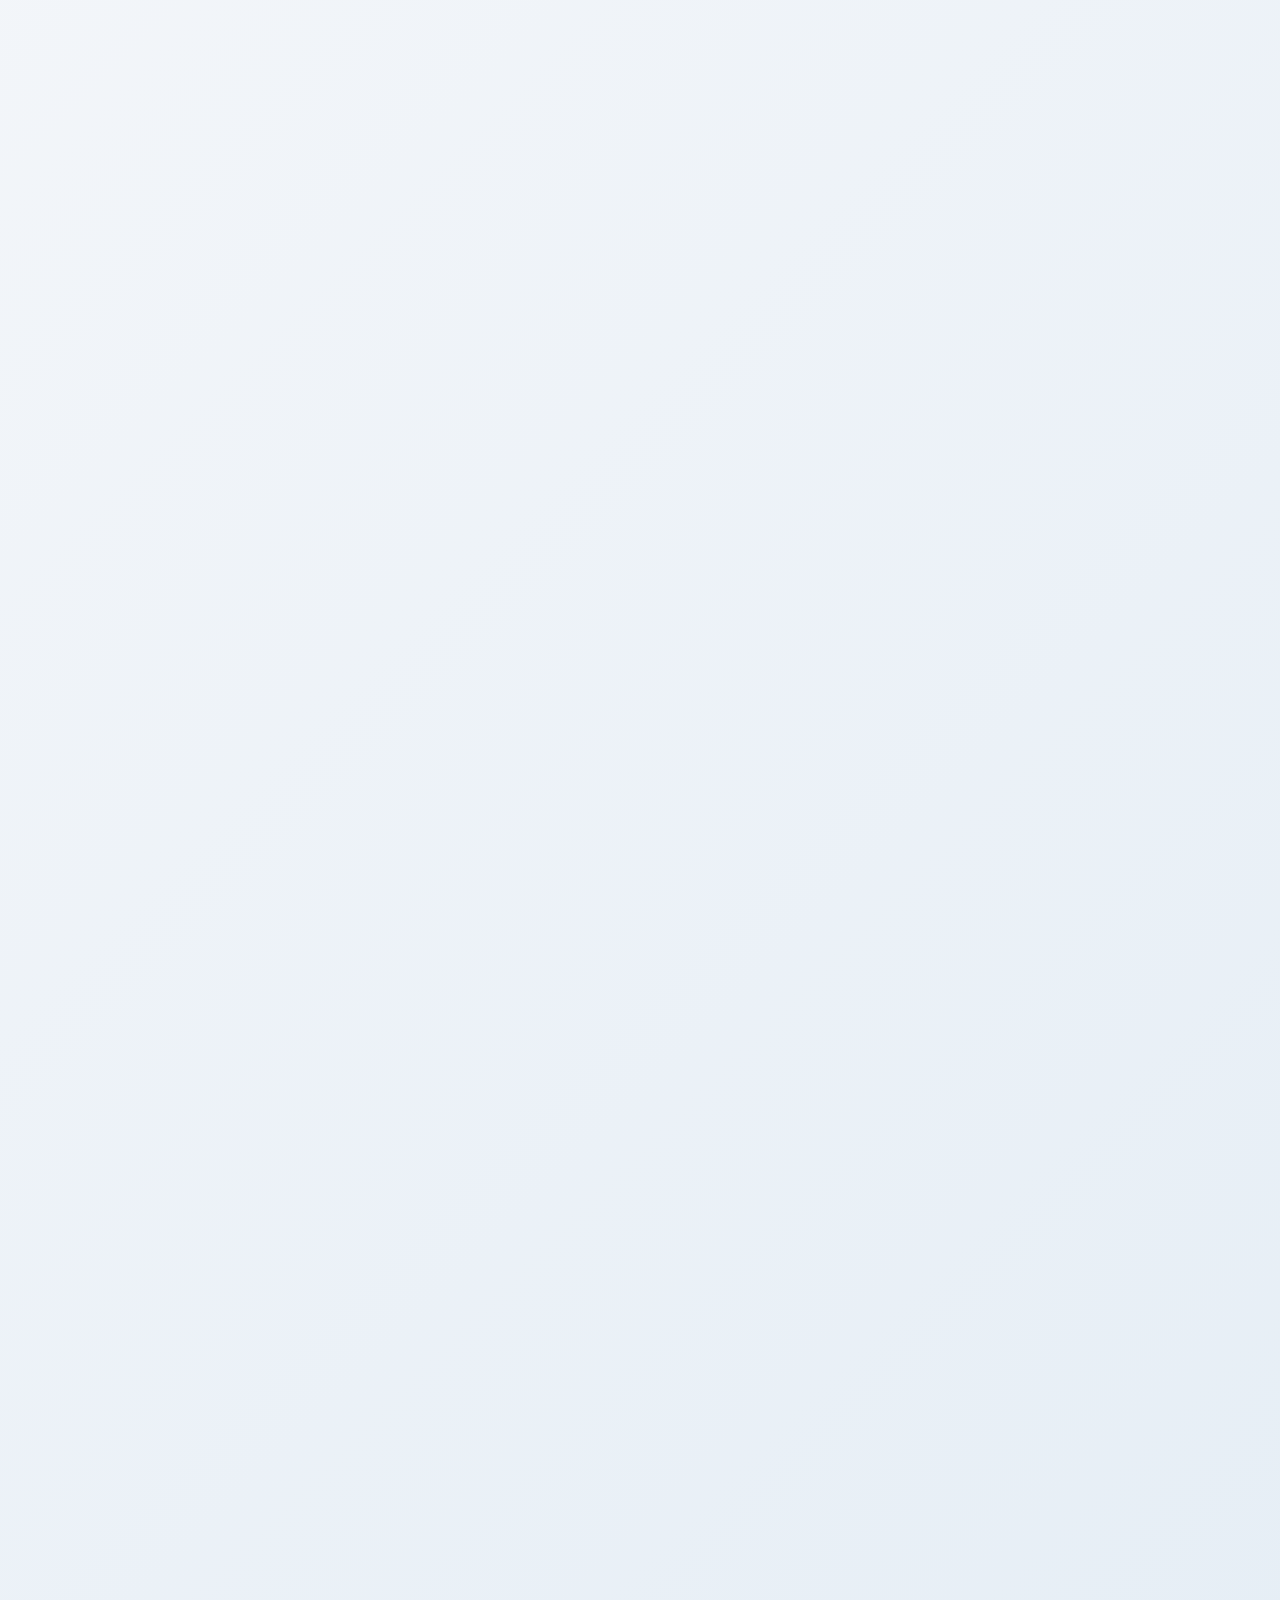
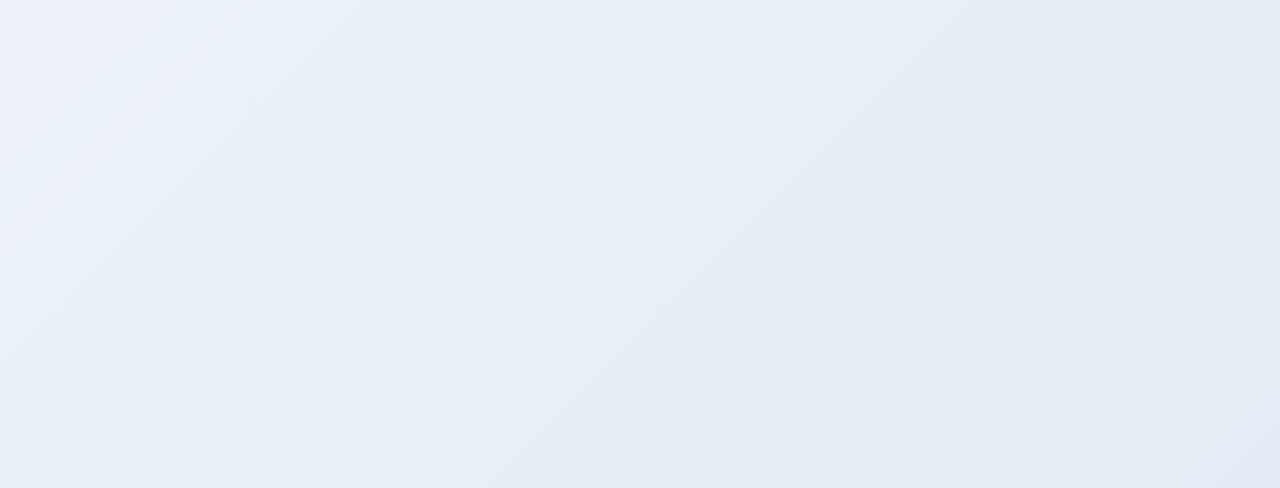
<file: production_retreat.html>
<!DOCTYPE html>
<html lang="en">
<head>
    <meta charset="UTF-8">
    <meta name="viewport" content="width=device-width, initial-scale=1.0">
    <title>Music Production Retreat - Granja Tzikin</title>
    <link rel="stylesheet" href="https://www.w3schools.com/w3css/4/w3.css">
    <link rel="stylesheet" href="https://cdnjs.cloudflare.com/ajax/libs/font-awesome/6.4.0/css/all.min.css">
    <style>
        /* Custom Styles */
        body, html {
            margin: 0;
            padding: 0;
            font-family: 'Segoe UI', Tahoma, Geneva, Verdana, sans-serif;
            scroll-behavior: smooth;
            overflow-x: hidden;
        }
        
        .hero-section {
            height: 100vh;
            background: linear-gradient(135deg, rgba(102, 126, 234, 0.8) 0%, rgba(118, 75, 162, 0.8) 100%);
            display: flex;
            align-items: center;
            justify-content: center;
            text-align: center;
            color: white;
            position: relative;
            overflow: hidden;
        }
        
        .hero-bg {
            position: absolute;
            top: 0;
            left: 0;
            width: 100%;
            height: 100%;
            background-size: cover;
            background-position: center;
            z-index: -1;
            transform: translateY(0);
        }
        
        .hero-content {
            z-index: 2;
            position: relative;
        }
        
        /* Facilitadores Section */
        .facilitators-section {
            background: linear-gradient(135deg, #f5f7fa 0%, #e4edf5 100%);
            padding: 100px 20px;
            position: relative;
        }
        
        .facilitator-card {
            background: white;
            border-radius: 15px;
            padding: 50px;
            box-shadow: 0 15px 35px rgba(0, 0, 0, 0.1);
            margin: 60px auto;
            max-width: 800px;
            transform: translateY(50px);
            opacity: 0;
            transition: all 0.8s ease;
            position: relative;
            overflow: hidden;
        }
        
        .facilitator-card.visible {
            transform: translateY(0);
            opacity: 1;
        }
        
        .facilitator-content {
            display: flex;
            flex-direction: column;
            align-items: center;
            text-align: center;
        }
        
        @media (min-width: 768px) {
            .facilitator-content {
                flex-direction: row;
                text-align: left;
                align-items: flex-start;
            }
        }
        
        .facilitator-avatar {
            width: 180px;
            height: 180px;
            border-radius: 50%;
            object-fit: cover;
            border: 6px solid #667eea;
            box-shadow: 0 8px 25px rgba(0, 0, 0, 0.15);
            margin-bottom: 30px;
        }
        
        @media (min-width: 768px) {
            .facilitator-avatar {
                margin-right: 40px;
                margin-bottom: 0;
                flex-shrink: 0;
            }
        }
        
        .facilitator-text {
            flex: 1;
        }
        
        .facilitator-text h3 {
            margin: 0 0 10px 0;
            font-size: 32px;
            color: #333;
            font-weight: 600;
        }
        
        .facilitator-tagline {
            color: #667eea;
            font-size: 18px;
            margin-bottom: 20px;
            font-weight: 500;
        }
        
        .facilitator-origin {
            color: #666;
            font-style: italic;
            margin-bottom: 25px;
            font-size: 16px;
        }
        
        .facilitator-bio {
            font-size: 17px;
            line-height: 1.7;
            color: #444;
        }
        
        .facilitator-bio p {
            margin-bottom: 20px;
        }
        
        .highlight {
            background: linear-gradient(135deg, rgba(102, 126, 234, 0.1) 0%, rgba(118, 75, 162, 0.1) 100%);
            padding: 25px;
            border-radius: 10px;
            margin: 25px 0;
            border-left: 4px solid #667eea;
        }
        
        /* Day Sections */
        .day-section {
            min-height: 100vh;
            padding: 80px 0;
            position: relative;
            overflow: hidden;
        }
        
        .day-bg {
            position: absolute;
            top: 0;
            left: 0;
            width: 100%;
            height: 100%;
            background-size: cover;
            background-position: center;
            z-index: -2;
            transform: translateY(0);
        }
        
        .day-overlay {
            position: absolute;
            top: 0;
            left: 0;
            width: 100%;
            height: 100%;
            z-index: -1;
            opacity: 0.7;
        }
        
        .day-1 .day-overlay { background: linear-gradient(135deg, rgba(255, 154, 158, 0.7) 0%, rgba(250, 208, 196, 0.7) 100%); }
        .day-2 .day-overlay { background: linear-gradient(135deg, rgba(161, 196, 253, 0.7) 0%, rgba(194, 233, 251, 0.7) 100%); }
        .day-3 .day-overlay { background: linear-gradient(135deg, rgba(255, 236, 210, 0.7) 0%, rgba(252, 182, 159, 0.7) 100%); }
        .day-4 .day-overlay { background: linear-gradient(135deg, rgba(132, 250, 176, 0.7) 0%, rgba(143, 211, 244, 0.7) 100%); }
        .day-5 .day-overlay { background: linear-gradient(135deg, rgba(212, 252, 121, 0.7) 0%, rgba(150, 230, 161, 0.7) 100%); }
        
        .content-card {
            background: rgba(255, 255, 255, 0.95);
            border-radius: 15px;
            padding: 40px;
            box-shadow: 0 15px 35px rgba(0, 0, 0, 0.1);
            backdrop-filter: blur(10px);
            transform: translateY(50px);
            opacity: 0;
            transition: all 0.8s ease;
            margin: 20px auto;
            max-width: 900px;
            position: relative;
            z-index: 1;
        }
        
        .content-card.visible {
            transform: translateY(0);
            opacity: 1;
        }
        
        .day-number {
            font-size: 120px;
            font-weight: bold;
            color: rgba(0, 0, 0, 0.1);
            position: absolute;
            top: 20px;
            right: 40px;
            z-index: 0;
            transition: transform 0.5s ease;
        }
        
        /* Updated Schedule Table */
        .schedule-table {
            width: 100%;
            border-collapse: collapse;
            margin: 30px 0;
            border-radius: 10px;
            overflow: hidden;
            box-shadow: 0 5px 20px rgba(0, 0, 0, 0.08);
        }
        
        .schedule-table th {
            background: linear-gradient(135deg, #667eea, #764ba2);
            color: white;
            padding: 15px;
            text-align: left;
            font-weight: 600;
            border-right: 1px solid rgba(255, 255, 255, 0.1);
        }
        
        .schedule-table td {
            padding: 15px;
            border: 1px solid #e0e0e0;
            vertical-align: top;
            background: white;
        }
        
        .schedule-table tr:nth-child(even) td {
            background: #f8f9fa;
        }
        
        .schedule-table .time-cell {
            background: #f1f3f4;
            font-weight: 600;
            color: #333;
            width: 100px;
        }
        
        .schedule-table .activity-cell {
            color: #444;
        }
        
        .activity-cell strong {
            color: #667eea;
            display: block;
            margin-bottom: 5px;
        }
        
        .activity-cell ul {
            margin: 8px 0;
            padding-left: 20px;
        }
        
        .activity-cell li {
            margin-bottom: 4px;
            line-height: 1.5;
        }
        
        .mealtime {
            background: linear-gradient(135deg, rgba(255, 193, 7, 0.1) 0%, rgba(255, 152, 0, 0.1) 100%);
            color: #e65100;
            font-weight: 600;
        }
        
        .practice-time {
            background: linear-gradient(135deg, rgba(76, 175, 80, 0.1) 0%, rgba(56, 142, 60, 0.1) 100%);
            color: #2e7d32;
            font-weight: 600;
        }
        
        .floating-icon {
            font-size: 50px;
            margin-bottom: 20px;
            color: #667eea;
            animation: float 3s ease-in-out infinite;
        }
        
        @keyframes float {
            0% { transform: translateY(0px); }
            50% { transform: translateY(-15px); }
            100% { transform: translateY(0px); }
        }
        
        .scroll-indicator {
            position: absolute;
            bottom: 30px;
            left: 50%;
            transform: translateX(-50%);
            animation: bounce 2s infinite;
            color: white;
            font-size: 24px;
        }
        
        @keyframes bounce {
            0%, 20%, 50%, 80%, 100% { transform: translateY(0) translateX(-50%); }
            40% { transform: translateY(-20px) translateX(-50%); }
            60% { transform: translateY(-10px) translateX(-50%); }
        }
        
        .footer {
            background: #2c3e50;
            color: white;
            padding: 60px 0;
            text-align: center;
        }
        
        .pricing-card {
            background: white;
            border-radius: 10px;
            padding: 30px;
            box-shadow: 0 10px 30px rgba(0, 0, 0, 0.1);
            margin: 20px;
            transition: transform 0.3s ease;
            color: #333;
        }
        
        .pricing-card:hover {
            transform: translateY(-10px);
        }
        
        .cta-button {
            background: linear-gradient(135deg, #667eea 0%, #764ba2 100%);
            color: white;
            border: none;
            padding: 15px 30px;
            border-radius: 50px;
            font-size: 18px;
            cursor: pointer;
            transition: all 0.3s ease;
            box-shadow: 0 5px 15px rgba(0, 0, 0, 0.2);
        }
        
        .cta-button:hover {
            transform: translateY(-3px);
            box-shadow: 0 8px 20px rgba(0, 0, 0, 0.3);
        }
        
        .nav-dots {
            position: fixed;
            right: 30px;
            top: 50%;
            transform: translateY(-50%);
            z-index: 100;
        }
        
        .dot {
            display: block;
            width: 12px;
            height: 12px;
            margin: 15px 0;
            border-radius: 50%;
            background: rgba(255, 255, 255, 0.5);
            cursor: pointer;
            transition: all 0.3s ease;
        }
        
        .dot.active {
            background: white;
            transform: scale(1.5);
        }
        
        @media (max-width: 768px) {
            .facilitator-card {
                padding: 30px;
                margin: 40px 15px;
            }
            
            .day-number {
                font-size: 80px;
                right: 20px;
            }
            
            .content-card {
                padding: 25px;
                margin: 10px;
            }
            
            .nav-dots {
                display: none;
            }
            
            .facilitator-avatar {
                width: 150px;
                height: 150px;
            }
            
            .schedule-table {
                font-size: 14px;
            }
            
            .schedule-table th,
            .schedule-table td {
                padding: 10px 8px;
            }
            
            .schedule-table .time-cell {
                width: 80px;
            }
        }
    </style>
</head>
<body>
    <!-- Navigation Dots -->
    <div class="nav-dots">
        <a href="#hero" class="dot active"></a>
        <a href="#facilitators" class="dot"></a>
        <a href="#day1" class="dot"></a>
        <a href="#day2" class="dot"></a>
        <a href="#day3" class="dot"></a>
        <a href="#day4" class="dot"></a>
        <a href="#day5" class="dot"></a>
        <a href="#footer" class="dot"></a>
    </div>

    <!-- Hero Section -->
    <section id="hero" class="hero-section">
        <div class="hero-bg" style="background-image: url('https://www.roadaffair.com/wp-content/uploads/2017/10/lake-atitlan-guatemala-shutterstock_189649244.jpg')"></div>
        <div class="hero-content w3-container">
            <h1 class="w3-xxxlarge w3-animate-opacity">MUSIC PRODUCTION RETREAT</h1>
            <p class="w3-xlarge w3-animate-opacity">Granja Tzikin - Tzununa, Sololá, Guatemala</p>
            <p class="w3-large w3-animate-opacity">5 Days • Total Immersion • From Studio to Nature</p>
            <div class="w3-margin-top">
                <button class="cta-button w3-animate-opacity" onclick="window.open('https://www.helloasso.com/associations/kemkanta-productions/evenements/5-day-music-production-retreat-sound-nature-and-creation', '_blank')">
                    <i class="fas fa-ticket-alt"></i> RESERVE YOUR SPOT
                </button>
            </div>
            <div class="scroll-indicator">
                <i class="fas fa-chevron-down"></i>
            </div>
        </div>
    </section>

    

    <!-- Day 1 -->
    <section id="day1" class="day-section day-1">
        <div class="day-bg" style="background-image: url('https://loremflickr.com/1920/1080/music,studio')"></div>
        <div class="day-overlay"></div>
        <div class="w3-container">
            <div class="content-card">
                <div class="day-number">01</div>
                <div class="floating-icon">
                    <i class="fas fa-sliders-h"></i>
                </div>
                <h2 class="w3-xxlarge">DAY 1: THE FOUNDATION</h2>
                <h3 class="w3-xlarge">Workflow & Setup</h3>
                
                <table class="schedule-table">
                    <thead>
                        <tr>
                            <th>TIME</th>
                            <th>ACTIVITY</th>
                        </tr>
                    </thead>
                    <tbody>
                        <tr>
                            <td class="time-cell">08:00 - 08:30</td>
                            <td class="mealtime">BREAKFAST</td>
                        </tr>
                        <tr>
                            <td class="time-cell">09:00 - 11:00</td>
                            <td class="activity-cell">
                                <strong>Workflow in Ableton Live</strong>
                                <ul>
                                    <li>Audio vs. MIDI: Acoustic recording vs electronic production</li>
                                    <li>Audio interface and microphone setup</li>
                                    <li>Setting up projects and custom templates</li>
                                </ul>
                            </td>
                        </tr>
                        <tr>
                            <td class="time-cell">11:00 - 12:00</td>
                            <td class="activity-cell">
                                <strong>Q&A Session</strong>
                                <p>Addressing setup questions and workflow optimization</p>
                            </td>
                        </tr>
                        <tr>
                            <td class="time-cell">12:00 - 13:00</td>
                            <td class="mealtime">LUNCH</td>
                        </tr>
                        <tr>
                            <td class="time-cell">13:00 - 16:00</td>
                            <td class="activity-cell">
                                <strong>Harmony & Theory</strong>
                                <ul>
                                    <li>Harmony scales C/Am</li>
                                    <li>Cycle of Fifths explained</li>
                                    <li>Creating chord progressions</li>
                                </ul>
                            </td>
                        </tr>
                    </tbody>
                </table>
            </div>
        </div>
    </section>

    <!-- Day 2 -->
    <section id="day2" class="day-section day-2">
        <div class="day-bg" style="background-image: url('https://loremflickr.com/1920/1080/sound,design')"></div>
        <div class="day-overlay"></div>
        <div class="w3-container">
            <div class="content-card">
                <div class="day-number">02</div>
                <div class="floating-icon">
                    <i class="fas fa-layer-group"></i>
                </div>
                <h2 class="w3-xxlarge">DAY 2: RECORDING & BEATS</h2>
                <h3 class="w3-xlarge">Capture Your Sound</h3>
                
                <table class="schedule-table">
                    <thead>
                        <tr>
                            <th>TIME</th>
                            <th>ACTIVITY</th>
                        </tr>
                    </thead>
                    <tbody>
                        <tr>
                            <td class="time-cell">08:00 - 08:30</td>
                            <td class="mealtime">BREAKFAST</td>
                        </tr>
                        <tr>
                            <td class="time-cell">09:00 - 12:00</td>
                            <td class="activity-cell">
                                <strong>Microphone Techniques & Recording</strong>
                                <ul>
                                    <li>Instrument recording (voice, instrument)</li>
                                    <li>Phase Canceling</li>
                                    <li>Field recording in nature</li>
                                </ul>
                            </td>
                        </tr>
                        <tr>
                            <td class="time-cell">12:00 - 13:00</td>
                            <td class="mealtime">LUNCH</td>
                        </tr>
                        <tr>
                            <td class="time-cell">13:00 - 16:00</td>
                            <td class="activity-cell">
                                <strong>Rhythm & Texture Development</strong>
                                <ul>
                                    <li>Adding percussion elements</li>
                                    <li>Creating pads and textures</li>
                                    <li>Beat making techniques</li>
                                </ul>
                            </td>
                        </tr>
                    </tbody>
                </table>
            </div>
        </div>
    </section>

    <!-- Day 3 -->
    <section id="day3" class="day-section day-3">
        <div class="day-bg" style="background-image: url('https://loremflickr.com/1920/1080/mixer,audio')"></div>
        <div class="day-overlay"></div>
        <div class="w3-container">
            <div class="content-card">
                <div class="day-number">03</div>
                <div class="floating-icon">
                    <i class="fas fa-user-astronaut"></i>
                </div>
                <h2 class="w3-xxlarge">DAY 3: IDENTITY & ARRANGEMENT</h2>
                <h3 class="w3-xlarge">Develop Your Unique Sound</h3>
                
                <table class="schedule-table">
                    <thead>
                        <tr>
                            <th>TIME</th>
                            <th>ACTIVITY</th>
                        </tr>
                    </thead>
                    <tbody>
                        <tr>
                            <td class="time-cell">08:00 - 08:30</td>
                            <td class="mealtime">BREAKFAST</td>
                        </tr>
                        <tr>
                            <td class="time-cell">09:00 - 12:00</td>
                            <td class="activity-cell">
                                <strong>Song Development & Storytelling</strong>
                                <ul>
                                    <li>Creating song templates</li>
                                    <li>Natural transitions between sections</li>
                                    <li>Automations for dynamics</li>
                                    <li>Musical idiosyncrasy development</li>
                                </ul>
                            </td>
                        </tr>
                        <tr>
                            <td class="time-cell">12:00 - 13:00</td>
                            <td class="mealtime">LUNCH</td>
                        </tr>
                        <tr>
                            <td class="time-cell">13:00 - 15:00</td>
                            <td class="activity-cell">
                                <strong>Sonic Identity & Analysis</strong>
                                <ul>
                                    
                                    <li>Analysis of acoustic and electronic references</li>
                                    <li>Creating coherent sonic palettes</li>
                                    <li>Natural audio treatment with EQ</li>
                                </ul>
                            </td>
                        </tr>
                        <tr>
                            <td class="time-cell">15:00 - 16:00</td>
                            <td class="practice-time">PRACTICE SESSION</td>
                        </tr>
                    </tbody>
                </table>
            </div>
        </div>
    </section>

    <!-- Day 4 -->
    <section id="day4" class="day-section day-4">
        <div class="day-bg" style="background-image: url('https://loremflickr.com/1920/1080/audio,equipment')"></div>
        <div class="day-overlay"></div>
        <div class="w3-container">
            <div class="content-card">
                <div class="day-number">04</div>
                <div class="floating-icon">
                    <i class="fas fa-tint"></i>
                </div>
                <h2 class="w3-xxlarge">DAY 4: EFFECTS & MIXING</h2>
                <h3 class="w3-xlarge">Master Class with Mirko</h3>
                
                <table class="schedule-table">
                    <thead>
                        <tr>
                            <th>TIME</th>
                            <th>ACTIVITY</th>
                        </tr>
                    </thead>
                    <tbody>
                        <tr>
                            <td class="time-cell">08:00 - 08:30</td>
                            <td class="mealtime">BREAKFAST</td>
                        </tr>
                        <tr>
                            <td class="time-cell">09:00 - 12:00</td>
                            <td class="activity-cell">
                                <strong>Effects & Depth Creation</strong>
                                <ul>
                                    <li>Reverb and Delay: natural vs creative spaces</li>
                                    <li>Sends vs. Inserts for different instruments</li>
                                    <li>Subtle modulation techniques</li>
                                    <li>Sidechain compression for acoustic mixes</li>
                                </ul>
                            </td>
                        </tr>
                        <tr>
                            <td class="time-cell">12:00 - 13:00</td>
                            <td class="mealtime">LUNCH</td>
                        </tr>
                        <tr>
                            <td class="time-cell">13:00 - 15:00</td>
                            <td class="activity-cell">
                                <strong>MASTER CLASS:  MIXING WITH MIRKO</strong>
                                <p>Advanced mixing techniques and professional workflow</p>
                            </td>
                        </tr>
                        <tr>
                            <td class="time-cell">15:00 - 16:00</td>
                            <td class="practice-time">PRACTICE SESSION</td>
                        </tr>
                    </tbody>
                </table>
            </div>
        </div>
    </section>

    <!-- Day 5 -->
    <section id="day5" class="day-section day-5">
        <div class="day-bg" style="background-image: url('https://loremflickr.com/1920/1080/mastering,audio')"></div>
        <div class="day-overlay"></div>
        <div class="w3-container">
            <div class="content-card">
                <div class="day-number">05</div>
                <div class="floating-icon">
                    <i class="fas fa-rocket"></i>
                </div>
                <h2 class="w3-xxlarge">DAY 5: FINAL TOUCH & LAUNCH</h2>
                <h3 class="w3-xlarge">Prepare Your Music for the World</h3>
                
                <table class="schedule-table">
                    <thead>
                        <tr>
                            <th>TIME</th>
                            <th>ACTIVITY</th>
                        </tr>
                    </thead>
                    <tbody>
                        <tr>
                            <td class="time-cell">08:00 - 08:30</td>
                            <td class="mealtime">BREAKFAST</td>
                        </tr>
                        <tr>
                            <td class="time-cell">09:00 - 11:00</td>
                            <td class="activity-cell">
                                <strong>MASTER CLASS: MASTERING</strong>
                                <p>Professional mastering techniques for all musical styles</p>
                            </td>
                            <tr>
                            <td class="time-cell">11:00 - 12:00</td>
                            <td class="practice-time">PRACTICE SESSION</td>
                        </tr>
                        </tr>
                        <tr>
                            <td class="time-cell">12:00 - 13:00</td>
                            <td class="mealtime">LUNCH</td>
                        </tr>
                        <tr>
                            <td class="time-cell">13:00 - 15:00</td>
                            <td class="activity-cell">
                                <strong>Release & Distribution</strong>
                                <ul>
                                    <li>Release strategies and promotion</li>
                                    <li>Sample packs and resources</li>
                                    <li>Copyright and royalties explained</li>
                                </ul>
                            </td>
                        </tr>
                        <tr>
                            <td class="time-cell">15:00 - 16:00</td>
                            <td class="activity-cell">
                                <strong>Sharing Circle & Closing</strong>
                                <p>Final sharing of projects, feedback</p>
                            </td>
                        </tr>
                    </tbody>
                </table>
            </div>
        </div>
    </section>

    <!-- Footer -->
    <footer id="footer" class="footer">
        <div class="w3-container">
            <h2 class="w3-xxlarge">Ready to Transform Your Sound?</h2>
            <p class="w3-large">Join us for this 5-day journey at the magical Granja Tzikin</p>
            
            <!-- Contact Section with WhatsApp Buttons -->
            <div class="w3-row w3-center w3-margin-bottom">
                <div class="w3-half">
                    <div class="w3-padding">
                        <h4><i class="fab fa-whatsapp w3-text-green"></i> Contact via WhatsApp</h4>
                        <div class="w3-margin-top">
                            <button class="cta-button w3-green w3-margin" onclick="window.open('https://wa.me/33650193131', '_blank')">
                                <i class="fab fa-whatsapp"></i> +33 6 50 19 31 31
                            </button>
                            <button class="cta-button w3-green w3-margin" onclick="window.open('https://wa.me/34717102778', '_blank')">
                                <i class="fab fa-whatsapp"></i> +34 717 10 27 78
                            </button>
                        </div>
                    </div>
                </div>
                <div class="w3-half">
                    <div class="w3-padding">
                        <h4><i class="fas fa-info-circle"></i> Quick Info</h4>
                        <p class="w3-medium">Limited spots available<br>All skill levels welcome</p>
                    </div>
                </div>
            </div>
            
            <div class="w3-row-padding w3-center w3-margin-top">
                <div class="w3-half">
                    <div class="pricing-card">
                        <h3>RETREAT ONLY</h3>
                        <h2 class="w3-xxxlarge">$400</h2>
                        <p>5-day music production retreat</p>
                        <p>All meals included</p>
                        <p>Workshop materials</p>
                        <button class="cta-button w3-margin-top" onclick="window.open('https://www.helloasso.com/associations/kemkanta-productions/evenements/5-day-music-production-retreat-sound-nature-and-creation', '_blank')">
                            <i class="fas fa-ticket-alt"></i> BOOK NOW
                        </button>
                    </div>
                </div>
                
                <div class="w3-half">
                    <div class="pricing-card">
                        <h3>RETREAT + ACCOMMODATION</h3>
                        <h2 class="w3-xxxlarge">$500</h2>
                        <p>Everything in Retreat Only</p>
                        <p>+ Comfortable accommodation</p>
                        <button class="cta-button w3-margin-top" onclick="window.open('https://www.helloasso.com/associations/kemkanta-productions/evenements/5-day-music-production-retreat-sound-nature-and-creation', '_blank')">
                            <i class="fas fa-ticket-alt"></i> BOOK NOW
                        </button>
                    </div>
                </div>
            </div>
            
            <div class="w3-margin-top">
                <p class="w3-medium">Food included (USD $400) • Optional accommodation (USD $500 with lodging)</p>
                <p class="w3-small w3-opacity">© 2025-2026 Music Production Retreat - Granja Tzikin. All rights reserved.</p>
            </div>
        </div>
    </footer>

    <!-- Facilitadores Section -->
    <section id="facilitators" class="facilitators-section">
        <div class="w3-container w3-center">
            <h2 class="w3-xxlarge">YOUR GUIDES FOR THIS JOURNEY</h2>
            <p class="w3-large w3-opacity">Two master producers who bridge continents, cultures, and musical traditions</p>
            
            <!-- Sebuky Card -->
            <div class="facilitator-card">
                <div class="facilitator-content">
                    <img src="w3images/cesme.jpg" alt="Sebuky" class="facilitator-avatar">
                    <div class="facilitator-text">
                        <h3>SEBUKY</h3>
                        <div class="facilitator-tagline">Electronic Producer • World Music Alchemist</div>
                        <div class="facilitator-origin">
                            <i class="fas fa-globe-americas"></i> Born in Ecuador • Raised in Barcelona • Currently residing in Guatemala
                        </div>
                        <div class="facilitator-bio">
                            <p>Sebuky's musical journey is a transcontinental odyssey that began at age eight in a conservatory in Quito, before taking root in Barcelona through self-taught exploration of the flute and traditional folk music. His path has woven through the Celtic traditions of Galicia, Asturias, and Ireland, the ancestral sounds of Andean music from Ecuador, Peru, and Bolivia, and the vibrant rhythms of Colombian Caribbean and Pacific folklore.</p>
                            
                            <div class="highlight">
                                <p>With over nine years of dedicated production in Ableton Live, Sebuky has developed a unique sonic language that bridges organic instrumentation with electronic sound design. His personal project, launched in 2025, represents the culmination of this journey—a fusion where Latin American rhythms dance with contemporary electronic textures.</p>
                            </div>
                            
                            <p>This fusion has carried his music across festival stages and renowned venues worldwide—from Ozora in Hungary and Monte Mapu in Chile, to Scorpios in Mykonos and stages across Europe and Latin America. Through four albums and numerous collaborations, Sebuky continues to explore the space where cultural heritage meets innovative production.</p>
                        </div>
                    </div>
                </div>
            </div>
            
            <!-- Liane Card -->
            <div class="facilitator-card">
                <div class="facilitator-content">
                    <img src="ISIS_GARDEN-326.jpg" alt="Liane" class="facilitator-avatar">
                    <div class="facilitator-text">
                        <h3>LIANE</h3>
                        <div class="facilitator-tagline">Producer • Multi-instrumentalist • Co-founder of Aluna Project</div>
                        <div class="facilitator-origin">
                            <i class="fas fa-globe-europe"></i> Born in Portugal • Based in Southern France • Angolan roots
                        </div>
                        <div class="facilitator-bio">
                            <p>Liane is a music producer, multi-instrumentalist, and co-founder of Aluna Project, with over eight years of experience producing and shaping the project's sonic identity. Born in Portugal and based in the south of France, her artistic vision is deeply influenced by her Angolan roots, nature, and spiritual traditions from different cultures.</p>
                            
                            <div class="highlight">
                                <p>As the main producer of Aluna Project, Liane crafts immersive soundscapes that blend folk, world music, and ambient textures with organic electronic elements. She is deeply dedicated to string instruments such as the charango, guitar, and cavaquinho, which play a central role in her compositions and arrangements, bringing warmth, rhythm, and ancestral resonance to the music.</p>
                            </div>
                            
                            <p>Her production approach combines traditional instrumentation, layered vocals, and field recordings, resulting in a fluid and mystical sonic language. Each Aluna Project release is conceived as a ritual journey, often dedicated to a spiritual guide or natural force, reinforcing the project's symbolic and holistic dimension.</p>
                            
                            <p>With a strong focus on authenticity and sonic depth, Liane continues to expand Aluna Project's international presence, positioning the project at the crossroads of ancestral memory, contemporary production, and spiritual expression.</p>
                        </div>
                    </div>
                </div>
            </div>
        </div>
    </section>

    <script>
        // JavaScript for scroll animations and effects
        document.addEventListener('DOMContentLoaded', function() {
            // Observer for content cards and facilitator cards
            const contentCards = document.querySelectorAll('.content-card, .facilitator-card');
            const dots = document.querySelectorAll('.dot');
            
            const observerOptions = {
                threshold: 0.2,
                rootMargin: '0px 0px -50px 0px'
            };
            
            const observer = new IntersectionObserver(function(entries) {
                entries.forEach(entry => {
                    if (entry.isIntersecting) {
                        entry.target.classList.add('visible');
                    }
                });
            }, observerOptions);
            
            contentCards.forEach(card => {
                observer.observe(card);
            });
            
            // Improved parallax effect for background images
            window.addEventListener('scroll', function() {
                const scrolled = window.pageYOffset;
                const parallaxElements = document.querySelectorAll('.day-bg, .hero-bg');
                const dayNumbers = document.querySelectorAll('.day-number');
                
                parallaxElements.forEach(function(el) {
                    const section = el.parentElement;
                    const sectionTop = section.offsetTop;
                    const sectionHeight = section.offsetHeight;
                    const speed = 0.5;
                    
                    // Calculate how much of this section is visible
                    const viewportHeight = window.innerHeight;
                    const scrollPosition = scrolled + viewportHeight;
                    const sectionBottom = sectionTop + sectionHeight;
                    
                    // Only apply parallax when the section is in view
                    if (scrollPosition > sectionTop && scrolled < sectionBottom) {
                        const distance = scrolled - sectionTop;
                        el.style.transform = `translateY(${distance * speed}px)`;
                    }
                });
                
                // Rotate day numbers based on scroll position
                dayNumbers.forEach(number => {
                    const elementPosition = number.getBoundingClientRect().top + scrolled;
                    const distance = scrolled - elementPosition + window.innerHeight;
                    
                    if (distance > 0) {
                        const rotation = distance * 0.05;
                        number.style.transform = `rotate(${rotation}deg)`;
                    }
                });
                
                // Update navigation dots based on scroll position
                let current = '';
                const sections = document.querySelectorAll('section');
                
                sections.forEach(section => {
                    const sectionTop = section.offsetTop;
                    const sectionHeight = section.clientHeight;
                    if (scrolled >= sectionTop - 200) {
                        current = section.getAttribute('id');
                    }
                });
                
                dots.forEach(dot => {
                    dot.classList.remove('active');
                    if (dot.getAttribute('href') === `#${current}`) {
                        dot.classList.add('active');
                    }
                });
            });
            
            // Smooth scrolling for navigation dots
            dots.forEach(dot => {
                dot.addEventListener('click', function(e) {
                    e.preventDefault();
                    const targetId = this.getAttribute('href');
                    const targetSection = document.querySelector(targetId);
                    
                    window.scrollTo({
                        top: targetSection.offsetTop,
                        behavior: 'smooth'
                    });
                });
            });
        });
    </script>
</body>
</html>
</file>
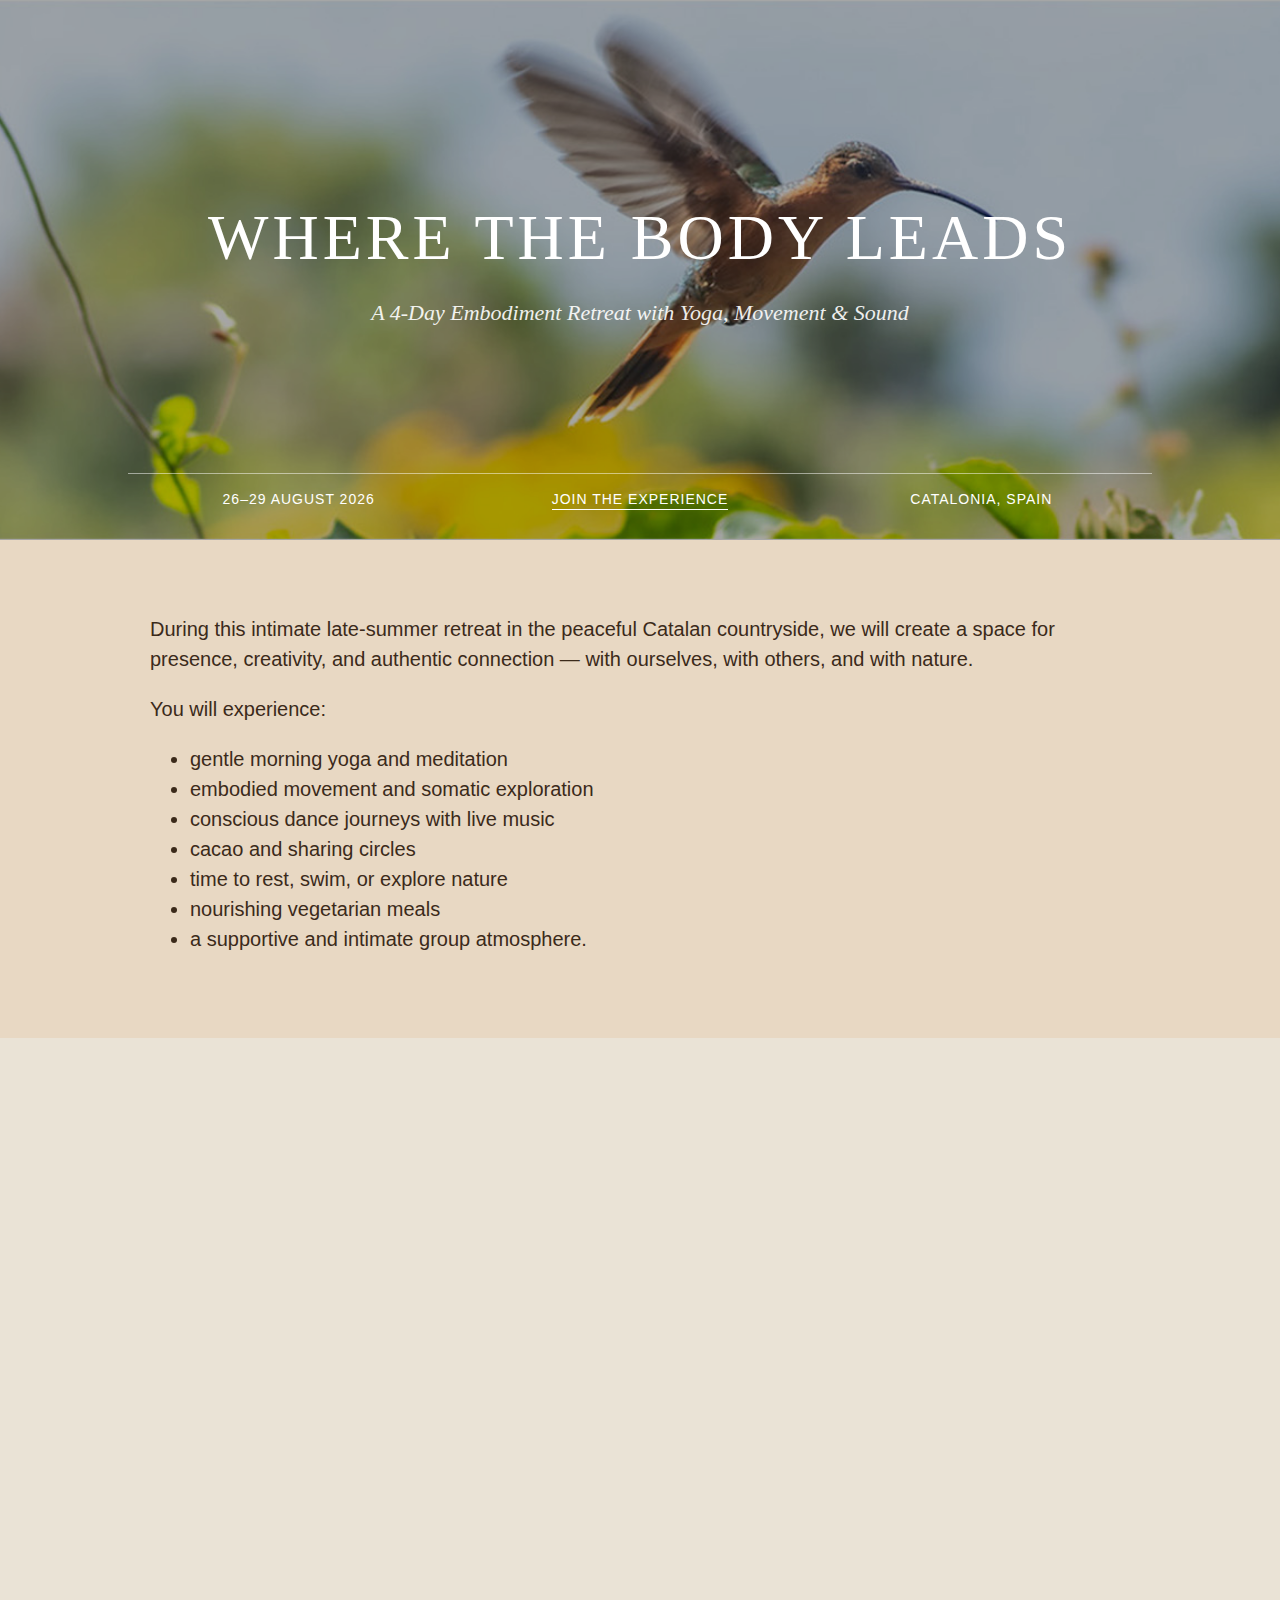
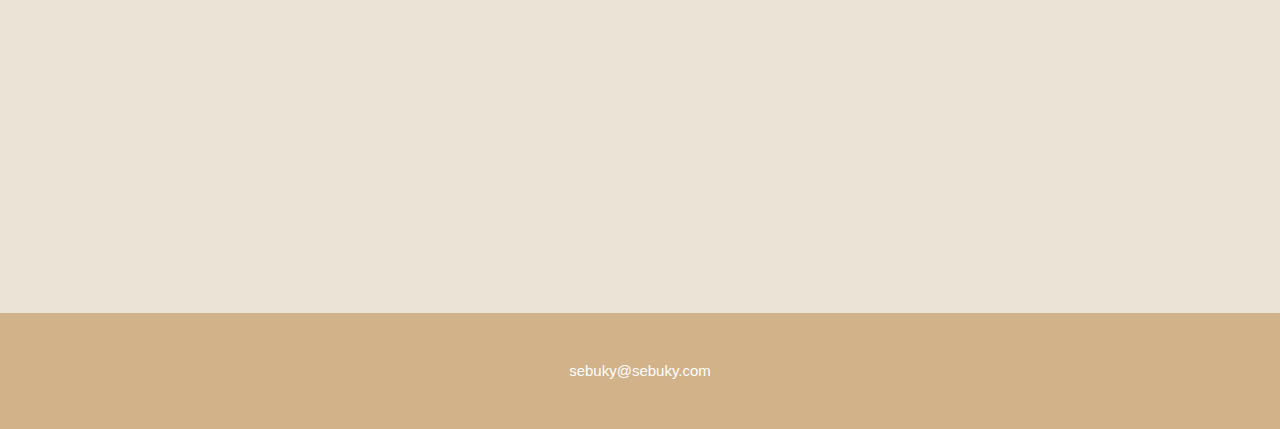
<file: retreat.html>
<!DOCTYPE html>
<html>
<head>
<meta charset="UTF-8">
<title>Where the body leads</title>
<meta name="viewport" content="width=device-width, initial-scale=1">

<link rel="stylesheet" href="https://www.w3schools.com/w3css/4/w3.css">

<style>

/* PARALLAX */
.parallax {
  background-attachment: fixed;
  background-size: cover;
  background-position: center;
}

/* FIX PARALLAX MOBILE */
@media (max-width: 768px) {
  .parallax {
    background-attachment: scroll; /* 🔥 clave */
    background-size: cover;
    background-position: center;
  }
}

/* COLORS */
:root{
--primary:#9c7036; --secondary:#e8d8c3; --dark:#D2B289; --accent:#c89b5a;
--light:#eae3d6;

}

body {
  font-family: "Helvetica", sans-serif;
  scroll-behavior:smooth;
  background: var(--light);
  color:#3b2a1a;

}


/* HERO */
/* HERO ESTILO FLYER */
.hero {
  height: 60vh;
  background-image: url('./retreat_pictures/colibri_bg.jpg');
  background-size: cover;
  background-position: center;
  position: relative;
  display:flex;
  align-items:center;
  justify-content:center;
  text-align:center;
  color:white;
}

.hero-overlay {
  width:100%;
  height:100%;
  background: rgba(0,0,0,0.35);
  display:flex;
  flex-direction:column;
  justify-content:center;
  align-items:center;
  padding:40px;
}

/* TITULO GRANDE */
.hero-title {
  font-family: "Playfair Display", serif; /* 🔥 importante */
  font-size: 64px;
  letter-spacing: 4px;
  margin:0;
}

/* SUBTITULO CURSIVA */
.hero-subtitle {
  font-family: "Playfair Display", serif;
  font-style: italic;
  font-size: 22px;
  margin-top:10px;
  opacity:0.9;
}

/* LINEA INFERIOR */
.hero-bottom {
  position:absolute;
  bottom:30px;
  width:80%;
  display:grid;
  grid-template-columns: 1fr 1fr 1fr;
  text-align:center;
  font-size:14px;
  letter-spacing:1px;
  border-top:1px solid rgba(255,255,255,0.5);
  padding-top:15px;
}

.hero-bottom a {
  color:white;
  text-decoration:none;
  border-bottom:1px solid white;
  padding-bottom:2px;
}

.overlay {
  background: rgba(0,0,0,0.45);
  padding:40px;
  border-radius:10px;
}

/* BUTTON */
.cta-btn {
  background: var(--primary);
  color:white;
  border-radius:30px;
  padding:12px 25px;
  border:none;
  cursor:pointer;
  margin-top:20px;
  transition:0.3s;
}
.cta-btn:hover {
  transform: scale(1.07);
}

/* SECTIONS */
.section-light {background:var(--secondary);}
.fade-in {
  opacity:0;
  transform:translateY(40px);
  transition:1s;
}
.visible {
  opacity:1;
  transform:translateY(0);
}

/* GRID */
.grid-2 {
  display:grid;
  grid-template-columns:1fr 1fr;
  gap:40px;
}
.grid-3 {
  display:grid;
  grid-template-columns:1fr 1fr 1fr;
  gap:40px;
}
@media(max-width:768px){
  .grid-2,.grid-3{grid-template-columns:1fr;}
}

/* CARDS */
.card {
  background:white;
  border-radius:15px;
  overflow:hidden;
  box-shadow:0 10px 25px rgba(0,0,0,0.08);
  transition:0.3s;
}
.card:hover {
  transform:translateY(-10px) scale(1.02);
}
.card img {width:100%;}

/* FACILITATORS */
.facilitators {
  background:var(--dark);
  color:#3b2a1a;
}
.facilitator-card {
  padding:30px;
  border-radius:15px;
}
.sanne {background:var(--light);}
.sebuky {background:var(--light);}
.facilitator-card img {
  width:100%;
  border-radius:10px;
  margin-bottom:15px;
}

/* GALLERY */
.gallery {
  display:grid;
  grid-template-columns:repeat(auto-fit,minmax(250px,1fr));
  gap:15px;
}
.gallery img {
  width:100%;
  border-radius:10px;
}

.carousel-track {
  display:flex;
  transition: transform 0.6s ease;
}

.carousel-item {
  min-width: 320px;
  margin: 0 10px;
  overflow: hidden;
  position: relative;
}

.carousel-item img {
  width:100%;
  height:220px;
  object-fit:cover;
  border-radius:12px;
}

/* CAROUSEL BUTTONS MEJORADOS */
.carousel-btn {
  position:absolute;
  top:50%;
  transform:translateY(-50%);
  background:rgba(0,0,0,0.5);
  color:white;
  border:none;
  width:45px;
  height:45px;
  border-radius:50%;
  cursor:pointer;
  font-size:22px;
  display:flex;
  align-items:center;
  justify-content:center;
  transition:0.3s;
  backdrop-filter: blur(4px);
  z-index: 999;
}

.carousel-btn:hover {
  background:var(--primary);
  transform:translateY(-50%) scale(1.1);
}

.carousel-btn.left { left:10px; }
.carousel-btn.right { right:10px; }

/* CAROUSEL */
#mamaTrack {
  display:flex;
  transition: transform 0.6s ease;
}
#mamaTrack .carousel-item {
  min-width: 320px;
  margin: 0 10px;
}
#mamaTrack img {
  height: 220px;
  object-fit: cover;
  border-radius: 12px;
}

/* LIGHTBOX */
.lightbox {
  display:none;
  position:fixed;
  z-index:9999;
  top:0;
  left:0;
  width:100%;
  height:100%;
  background:rgba(0,0,0,0.9);
  backdrop-filter: blur(8px);
}
.lightbox-content {
  display:block;
  margin:auto;
  max-width:90%;
  max-height:85%;
  margin-top:60px;
  border-radius:10px;
}
.lightbox-close {
  position:absolute;
  top:20px;
  right:40px;
  color:white;
  font-size:40px;
  cursor:pointer;
}

/* HOVER IMAGES */
img {
  cursor:pointer;
  transition:0.3s;
}
.gallery img:hover,
.card img:hover,
.carousel-item img:hover {
  transform: scale(1.05);
}

footer {
  background:var(--dark);
  color:white;
}

/* HERO MOBILE FIX */
@media (max-width: 768px) {

  .hero {
    height: auto; /* 🔥 clave */
    min-height: 60vh;
    padding: 40px 20px;
  }

  .hero-title {
    font-size: 32px;
  }

  .hero-subtitle {
    font-size:16px;
  }

  .hero-bottom {
    grid-template-columns:1fr;
    gap:8px;
    font-size:12px;
  }

  .overlay {
    padding: 20px; /* menos padding */
  }

  .hero h1 {
    font-size: 28px;
  }

  .hero h2 {
    font-size: 18px;
  }

  .hero h3 {
    font-size: 16px;
  }

  .cta-btn {
    padding: 10px 20px;
  }
}

</style>
</head>

<body>

<!-- HERO -->
<div class="hero">
  <div class="hero-overlay">

    <h1 class="hero-title">WHERE THE BODY LEADS</h1>
    <p class="hero-subtitle">A 4-Day Embodiment Retreat with Yoga, Movement & Sound</p>

    <div class="hero-bottom">
      <div>26–29 AUGUST 2026</div>
      <div><a href="https://wa.me/34717102778" target="_blank">JOIN THE EXPERIENCE</a></div>
      <div>CATALONIA, SPAIN</div>
    </div>

  </div>
</div>

<!-- ABOUT -->
<div class="w3-container w3-padding-64 section-light fade-in">
<div class="w3-content">



<h4>
During this intimate late-summer retreat in the peaceful Catalan countryside, we will create a space for presence, creativity, and authentic connection — with ourselves, with others, and with nature.
</p>
<P>
You will experience:
<ul>
<li>gentle morning yoga and meditation</li>
<li>
embodied movement and somatic exploration</li>
<li>
conscious dance journeys with live music</li>
<li>
cacao and sharing circles</li>
<li>
time to rest, swim, or explore nature</li>
<li>
nourishing vegetarian meals</li>
<li>
a supportive and intimate group atmosphere.</li>
</ul>

</h4>



</div>

</div>

<div class="parallax" style="height:300px;background-image:url('./retreat_pictures/cacao_picture.jpg');"></div>

<div class="w3-container w3-padding-64  fade-in">
<div class="w3-content">


<div class="grid-3">

<div class="card"><img src="./retreat_pictures/yoga_square.jpeg"><div style="padding:20px"><h3>Yoga & Movement</h3></div></div>
<div class="card"><img src="./retreat_pictures/cacao_circle_nature_2.jpg"><div style="padding:20px"><h3>Cacao Circle</h3></div></div>
<div class="card"><img src="./retreat_pictures/gaita_bolivia.jpg"><div style="padding:20px"><h3>Conscious Dance</h3></div></div>
<div class="card"><img src="./retreat_pictures/lovely_place.jpg"><div style="padding:20px"><h3>Peaceful sanctuary</h3></div></div>
<div class="card"><img src="./retreat_pictures/nourishing_food.jpg"><div style="padding:20px"><h3>Nourishing Food</h3></div></div>
<div class="card"><img src="./retreat_pictures/nature.jpeg"><div style="padding:20px"><h3>Nature Immersion</h3></div></div>

</div>

</div>
</div>





<!-- PARALLAX -->
<div class="parallax" style="height:300px;background-image:url('./retreat_pictures/ecstatic_dance.jpg');"></div>



<!-- our intention -->
<div class="w3-container w3-padding-64 section-light fade-in  w3-center">
<div class="w3-content">

<h2>Our Intention</h2>


This retreat is an invitation to step away from the pace of everyday life and enter a space where you can listen more deeply to yourself. Through a blend of yoga, movement, music, meditation, and shared moments, we create an environment that supports genuine exploration, presence, and inner connection.
<br>
<br>
Our intention is to hold a space that feels welcoming, respectful, and supportive — a place where you can simply be as you are. The practices and workshops are designed to gently guide you inward, helping you reconnect with your body, your creativity, and the quiet wisdom within.
<br>
<br>
At the same time, we believe that integration happens not only during structured sessions but also in the spaces in between. The schedule is intentionally balanced, offering meaningful experiences alongside generous free time to rest, enjoy the pool, walk in nature, or treat yourself to a restorative massage.
<br>
<br>
Together we will create a small, harmonious community for a few days — sharing practices, meals, laughter, and silence — allowing space for both personal reflection and authentic connection with others.
<br>
<br>
If you feel the desire to pause, breathe, and reconnect with yourself in a supportive and inspiring environment, we would be honored to share this experience with you.
<br>
<br>

<a href="https://wa.me/34717102778" target="_blank">
<button class="cta-btn">Start your journey</button>
</a>

</div>

</div>

<!-- FACILITATORS -->
<div class="w3-container w3-padding-64 facilitators fade-in">
<div class="w3-content">
<h2 >Facilitators</h2>
<p>We are Sanne and Sebuky — partners in life and in creating spaces for connection, creativity, and presence. Our work naturally weaves together Sanne’s background in yoga, embodiment, and facilitation with Sebuky’s passion for music, rhythm, and sound. Hosting retreats together allows us to hold the space in a balanced and supportive way, where movement, music, and reflection come together organically. Many guests appreciate the warm and grounded atmosphere that emerges from the synergy we share as a couple.</p>


<div class="grid-2">

<div class="facilitator-card sanne">
<img src="./retreat_pictures/yoga_sanne.jpg">
<h3>Sanne</h3>
<p>As a holistic therapist, I facilitate spaces that invite deeper connection with the body and inner world. My work weaves together movement, breath, awareness, and somatic exploration to support people in reconnecting with themselves in a grounded and compassionate way. Over the years I have guided yoga & meditation practices, sharing circles, cacao ceremonies, and embodied movement sessions, as well as coaching and bodywork. My approach is gentle and intuitive, creating an atmosphere where people feel safe to slow down, listen inwardly, and explore their authentic expression. I feel passionate about holding spaces that nurture presence, openness, and meaningful connection.</p>
</div>

<div class="facilitator-card sebuky">
<img src="./retreat_pictures/sebuky2.jpg">
<h3>Sebuky</h3>
<p>Sebuky is a multi-instrumentalist, music producer, and creative facilitator who loves bringing people together through sound and rhythm. His work explores the power of music as a bridge between creativity, movement, and emotional expression. Drawing from a wide range of instruments and musical influences, he creates immersive sound journeys and dance experiences that invite participants to connect more freely with their bodies and inner rhythm. Whether through live music, DJ sets, or collaborative sessions, Sebuky enjoys cultivating spaces where creativity and playfulness can unfold naturally. His presence adds a dynamic and uplifting energy to the retreat experience.</p>
</div>

</div>
</div>
</div>

<div class="parallax" style="height:300px;background-image:url('./retreat_pictures/mamaKilla-6.jpeg');"></div>

<!-- the space -->
<div class="w3-container w3-padding-64 fade-in w3-center">
<div class="w3-content">

<h2>The Space</h2>

<p>
Vell Can Gironès is a beautifully restored 15th-century countryside house located in Santa Llogaia del Terri, a small village between Banyoles and Girona. Surrounded by nature, it is an ideal place to disconnect from the busyness of daily life, rest, and gently reconnect with yourself.
<br>
<br>
The retreat takes place at the Mamakilla association, a peaceful and welcoming space immersed in forests, open fields, and the soft sound of a nearby river. The land offers plenty of space to slow down and breathe — with a large garden, quiet corners to relax, and nature paths to explore.
<br>
<br>
The property has a beautiful wooden yoga shala, filled with natural light and views of the surrounding greenery, as well as multiple outside spaces where we will gather for our practices, movement sessions, and workshops. In the garden, you can enjoy the swimming pool, perfect for cooling down during warm summer days, as well as many shaded spots in the garden to read, journal, or simply rest.
The peaceful rural setting invites a natural rhythm of slowing down, being outdoors, and reconnecting with the body and the senses.
</p>

<div class="carousel-wrapper" style="overflow:hidden; position:relative; margin-top:30px;">

  <button class="carousel-btn left" onclick="moveMamaSlide(-1)">❮</button>
  <button class="carousel-btn right" onclick="moveMamaSlide(1)">❯</button>

  <div class="carousel-track" id="mamaTrack">

    <div class="carousel-item"><img src="./retreat_pictures/mamaKilla-1.jpeg"></div>
    <div class="carousel-item"><img src="./retreat_pictures/mamaKilla-2.jpeg"></div>
    <div class="carousel-item"><img src="./retreat_pictures/mamaKilla-3.jpeg"></div>
    <div class="carousel-item"><img src="./retreat_pictures/mamaKilla-4.jpeg"></div>
    <div class="carousel-item"><img src="./retreat_pictures/mamaKilla-5.jpeg"></div>
    <div class="carousel-item"><img src="./retreat_pictures/mamaKilla-6.jpeg"></div>
    <div class="carousel-item"><img src="./retreat_pictures/mamaKilla-7.jpeg"></div>
    <div class="carousel-item"><img src="./retreat_pictures/mamaKilla-8.jpeg"></div>
    <div class="carousel-item"><img src="./retreat_pictures/mamaKilla-9.jpeg"></div>
    <div class="carousel-item"><img src="./retreat_pictures/mamaKilla-10.jpeg"></div>
    <div class="carousel-item"><img src="./retreat_pictures/mamaKilla-11.jpeg"></div>
    <div class="carousel-item"><img src="./retreat_pictures/mamaKilla-12.jpeg"></div>
    <div class="carousel-item"><img src="./retreat_pictures/mamaKilla-13.jpeg"></div>
    <div class="carousel-item"><img src="./retreat_pictures/mamaKilla-14.jpeg"></div>
    <div class="carousel-item"><img src="./retreat_pictures/mamaKilla-15.jpeg"></div>
    <div class="carousel-item"><img src="./retreat_pictures/shala.jpeg"></div>

  </div>
</div>

</div>
</div>


<div class="parallax" style="height:300px;background-image:url('./retreat_pictures/shala.jpeg');"></div>




<!-- PRICES -->
<div class="w3-container w3-padding-64 fade-in">
<div class="w3-content">
<h2>Accommodation & Investment</h2>

<p>Guests can choose between shared accommodation in twin or dorm-style rooms, or one of the limited private double rooms. The rooms are comfortable and create a peaceful place to rest and recharge throughout the retreat.</p>

<div class="grid-3">

<div class="card"><img src="./retreat_pictures/shared_room.jpeg"><div style="padding:20px"><h3>Shared room
Dorm</h3><p>8 beds</p><h4>€520 - €490 Early bird</h4></div></div>
<div class="card"><img src="./retreat_pictures/double_single_rooms.jpeg"><div style="padding:20px"><h3>Shared room
Twin</h3><h4>€630- €590 Early bird</h4></div></div>
<div class="card"><img src="./retreat_pictures/double_room.jpeg"><div style="padding:20px"><h3>Private Double room </h3><h4>
€720 - €680 early bird</h4><h4>
€680 p.p. when shared - €660 early bird</h4></div></div>

</div>
</div>
</div>


<!-- INCLUDED -->
<div class="w3-container w3-padding-64 section-light fade-in">
<div class="w3-content grid-2">


<div>
<h3>What’s Included</h3>
<ul>
<li>Nourishing vegetarian food, snacks, tea</li>
<li>Comfortable accommodation</li>
<li>Daily yoga & meditation</li>
<li>Conscious Dance</li>
<li>Workshops</li>
<li>Live music</li>
<li>Cacao Medicine</li>
<li>Pick up from bus station Cornellà del Terri</li>
</ul>
</div>

<div>
<h3>Not Included</h3>
<ul>
<li>Travel (transportation options available)</li>
<li>Flight ticket / Visa</li>
<li>Insurance</li>
<li>Personal expenses</li>
<li>Massages</li>
</ul>
</div>

</div>
</div>
<div class="parallax" style="height:300px;background-image:url('./retreat_pictures/mamaKilla-14.jpeg');"></div>

<!-- CTA -->
<div class="w3-container w3-padding-64 fade-in w3-center">
<h2>Join the experience!</h2>

<a href="https://wa.me/34717102778" target="_blank">
<button class="cta-btn"><h3>Reserve your place</h3> </button>
</a>
<br>
<br>
<h10>Bookings are done through Whatsapp</h10>
</div>

<!-- how to arrive -->
<div class="w3-container w3-padding-64 section-light  fade-in w3-center">
<div class="w3-content">

<h2>How to Arrive</h2>


<iframe src="https://www.google.com/maps/embed?pb=!1m18!1m12!1m3!1d5286.321560151878!2d2.83250637740625!3d42.0803613527246!2m3!1f0!2f0!3f0!3m2!1i1024!2i768!4f13.1!3m3!1m2!1s0x12bae9d347dff31b%3A0x52af0f10c4a9f15b!2sVell%20Can%20Giron%C3%A8s!5e1!3m2!1sen!2sgt!4v1776289626181!5m2!1sen!2sgt" width="100%" height="300" style="border:0;" allowfullscreen="" loading="lazy" referrerpolicy="no-referrer-when-downgrade"></iframe>

<h4><A href="https://www.rome2rio.com/map/Barcelona/Cornell%C3%A0-del-Terri" target="_blank"> How to arrive from Barcelona / Girona </A></h4>

Exit the AP-7 motorway at Exit 6 and head towards Banyoles–Olot (C-66). Then take the Cornellà del Terri exit. At the roundabout, follow the direction to Medinyà and continue for about 2–3 km until you find a junction on the left signposted “Sta. Llogaia del Terri.” When you reach the first group of houses, you should park in the free parking area of Vell Can Gironès–Mamakilla, which is signposted and will be on your right.
<br><br>
To arrive by public transport, take a train to Girona (train information: <A href="http://www.renfe.com/CA/viajeros/index.html" target="_blank"> http://www.renfe.com/CA/viajeros/index.html </A>
). From the same train station, take a bus operated by Teisa towards Banyoles (bus routes: <A href="http://www.teisa-bus.com/ca/rutes" target="_blank"> http://www.teisa-bus.com/ca/rutes </A>
). The bus runs every hour and stops at Cornellà del Terri. Once you arrive in Cornellà del Terri, arrange a pickup.
<br><br>
There is also the option of a taxi service (contact us for more information).
<br><br>
There are direct buses from Barcelona to Cornellà del Terri (check schedules) operated by Teisa: <A href="http://www.teisa-bus.com/ca/rutes" target="_blank"> http://www.teisa-bus.com/ca/rutes </A>
. Once in Cornellà del Terri, arrange a pickup.
<br><br>
A taxi service is also available (contact us for more information).
<br><br>
You can also easily find it on Google Maps by searching for “Vell Can Gironès” or “Mamakilla.”
<br><br>
<h4>Pick up from bus station Cornellà del Terri included, if needed</h4>

</div>
</div>


<footer class="w3-center w3-padding-32">
<p>sebuky@sebuky.com</p>
</footer>

<!-- LIGHTBOX -->
<div id="lightbox" class="lightbox">
<span class="lightbox-close" onclick="closeLightbox()">×</span>
<img class="lightbox-content" id="lightbox-img">
</div>

<script>
/* FADE */
const observer=new IntersectionObserver(entries=>{
entries.forEach(entry=>{
if(entry.isIntersecting){
entry.target.classList.add("visible");
}
});
});
document.querySelectorAll(".fade-in").forEach(el=>observer.observe(el));

/* LIGHTBOX FIX */
document.querySelectorAll("img").forEach(img=>{
img.addEventListener("click",()=>{
document.getElementById("lightbox").style.display="block";
document.getElementById("lightbox-img").src=img.src;
});
});

function closeLightbox(){
document.getElementById("lightbox").style.display="none";
}

let startX = 0;

document.getElementById("mamaTrack").addEventListener("touchstart", e=>{
  startX = e.touches[0].clientX;
});

document.getElementById("mamaTrack").addEventListener("touchend", e=>{
  let endX = e.changedTouches[0].clientX;

  if(startX - endX > 50){
    moveMamaSlide(1);
  } else if(endX - startX > 50){
    moveMamaSlide(-1);
  }
});

/* CAROUSEL FIX */
let mamaIndex = 0;

function moveMamaSlide(dir){
  const track = document.getElementById("mamaTrack");
  const items = track.querySelectorAll(".carousel-item");

  mamaIndex += dir;

  if(mamaIndex < 0) mamaIndex = 0;
  if(mamaIndex > items.length - 3) mamaIndex = items.length - 3;

  const width = items[0].offsetWidth + 20;

  track.style.transform = `translateX(-${mamaIndex * width}px)`;
}
</script>

</body>
</html>
</file>
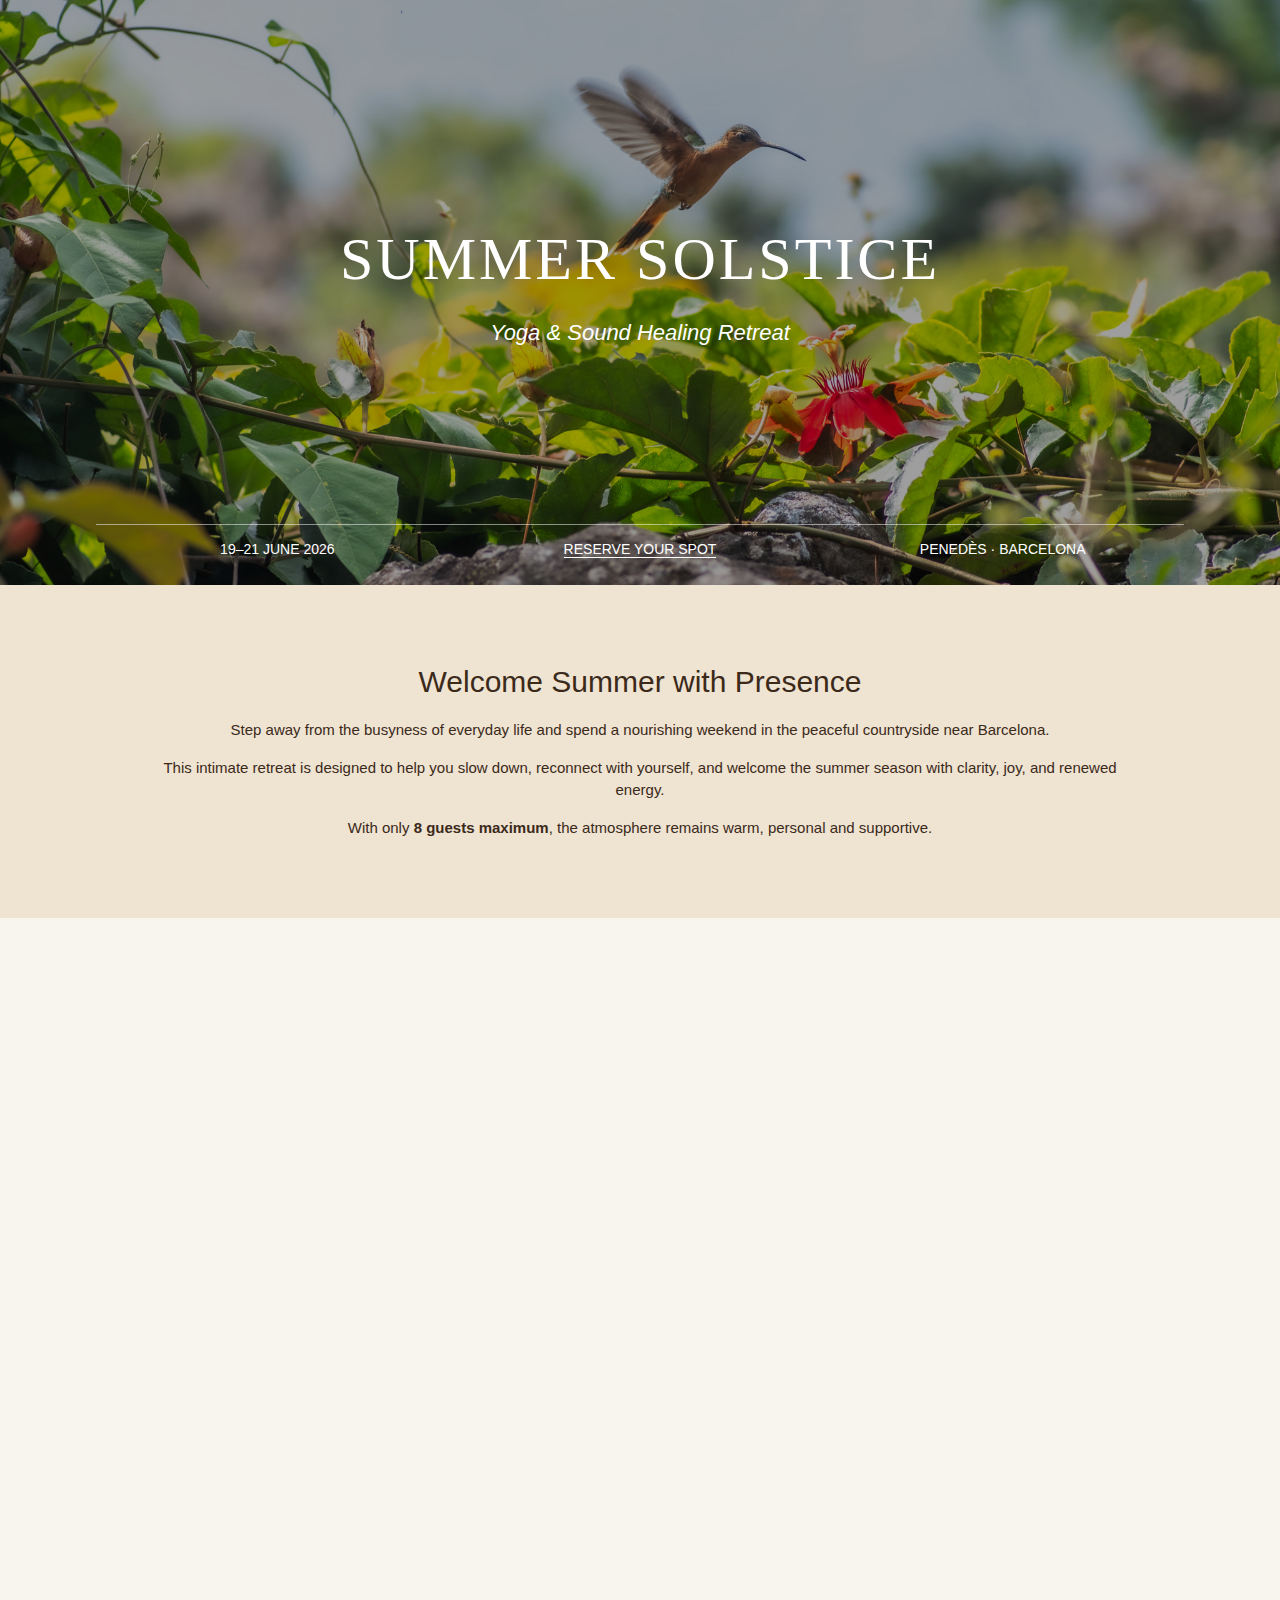
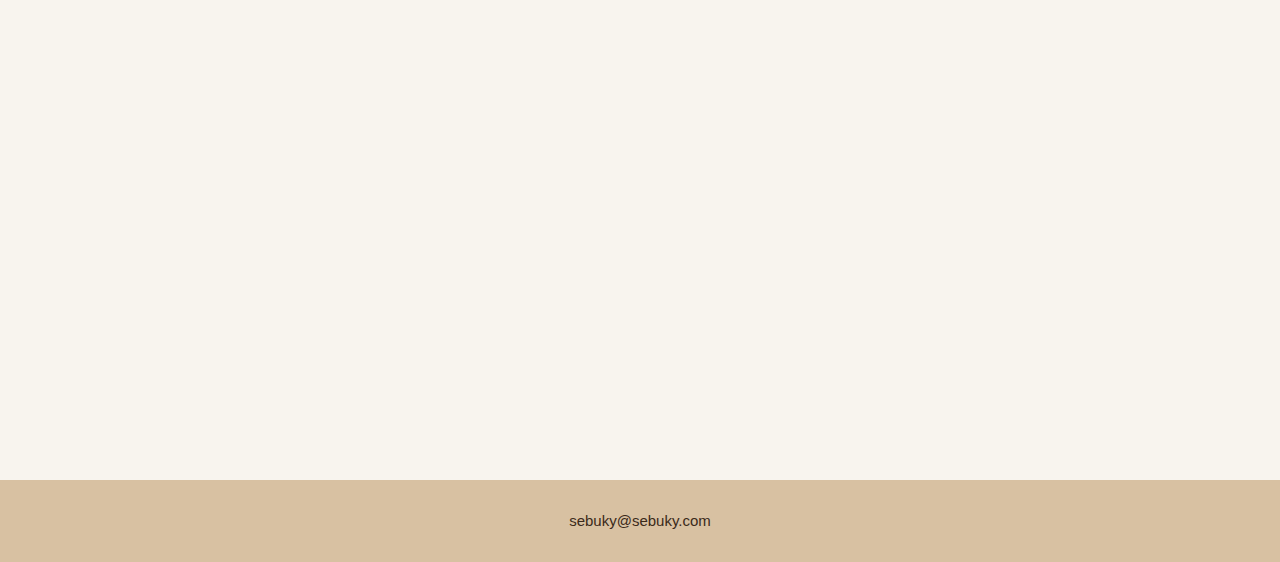
<file: retreat_june.html>
<!DOCTYPE html>
<html>
<head>
<meta charset="UTF-8">
<title>Summer Solstice Yoga & Sound Healing Retreat</title>
<meta name="viewport" content="width=device-width, initial-scale=1">

<link rel="stylesheet" href="https://www.w3schools.com/w3css/4/w3.css">

<style>

/* COLORS */
:root{
--primary:#b88746;
--secondary:#efe3d2;
--dark:#d8c1a2;
--accent:#d9a55a;
--light:#f8f4ee;
}

body{
font-family:Helvetica,sans-serif;
background:var(--light);
color:#3b2a1a;
margin:0;
scroll-behavior:smooth;
}

/* HERO */
.hero{
height:65vh;
background-image:url('./retreat_pictures/colibri_title.jpg');
background-size:cover;
background-position:center;
display:flex;
align-items:center;
justify-content:center;
position:relative;
color:white;
text-align:center;
}

.hero-overlay{
background:rgba(0,0,0,0.38);
width:100%;
height:100%;
display:flex;
flex-direction:column;
justify-content:center;
align-items:center;
padding:30px;
}

.hero-title{
font-family:"Playfair Display",serif;
font-size:60px;
letter-spacing:3px;
margin:0;
}

.hero-subtitle{
font-style:italic;
font-size:22px;
margin-top:12px;
}

.hero-bottom{
position:absolute;
bottom:25px;
width:85%;
display:grid;
grid-template-columns:1fr 1fr 1fr;
border-top:1px solid rgba(255,255,255,0.5);
padding-top:14px;
font-size:14px;
}

.hero-bottom a{
color:white;
text-decoration:none;
border-bottom:1px solid white;
}

/* BUTTON */
.cta-btn{
background:var(--primary);
color:white;
border:none;
padding:14px 26px;
border-radius:30px;
cursor:pointer;
transition:0.3s;
}

.cta-btn:hover{
transform:scale(1.05);
}

/* SECTION */
.section-light{background:var(--secondary);}
.fade-in{
opacity:0;
transform:translateY(30px);
transition:1s;
}
.visible{
opacity:1;
transform:translateY(0);
}

/* GRID */
.grid-2{
display:grid;
grid-template-columns:1fr 1fr;
gap:35px;
}
.grid-3{
display:grid;
grid-template-columns:1fr 1fr 1fr;
gap:30px;
}

/* CARD */
.card{
background:white;
border-radius:14px;
overflow:hidden;
box-shadow:0 10px 20px rgba(0,0,0,0.08);
}
.card img{
width:100%;
height:220px;
object-fit:cover;
}
.card div{
padding:20px;
}

/* PARALLAX */
.parallax{
height:320px;
background-size:cover;
background-position:center;
background-attachment:fixed;
}

footer{
background:var(--dark);
padding:30px;
text-align:center;
}

/* MOBILE */
@media(max-width:768px){

.grid-2,.grid-3{
grid-template-columns:1fr;
}

.parallax{
background-attachment:scroll;
}

.hero{
height:auto;
min-height:70vh;
}

.hero-title{
font-size:34px;
}

.hero-subtitle{
font-size:16px;
}

.hero-bottom{
grid-template-columns:1fr;
gap:8px;
font-size:12px;
bottom:15px;
}

}

/* FACILITATORS */
.facilitators{
background:var(--dark);
color:#3b2a1a;
}

.facilitator-card{
background:var(--light);
padding:30px;
border-radius:16px;
box-shadow:0 10px 20px rgba(0,0,0,0.08);
}

.facilitator-card img{
width:100%;
height:360px;
object-fit:cover;
border-radius:12px;
margin-bottom:15px;
}

/* CAROUSEL */
.carousel-wrapper{
overflow:hidden;
position:relative;
margin-top:30px;
}

.carousel-track{
display:flex;
transition:transform .6s ease;
}

.carousel-item{
min-width:320px;
margin:0 10px;
flex-shrink:0;
}

.carousel-item img{
width:100%;
height:240px;
object-fit:cover;
border-radius:14px;
}

/* BUTTONS */
.carousel-btn{
position:absolute;
top:50%;
transform:translateY(-50%);
width:46px;
height:46px;
border:none;
border-radius:50%;
cursor:pointer;
background:rgba(0,0,0,.45);
color:white;
font-size:24px;
z-index:20;
}

.carousel-btn.left{left:10px;}
.carousel-btn.right{right:10px;}

.carousel-btn:hover{
background:var(--primary);
}

/* MOBILE */
@media(max-width:768px){

.carousel-item{
min-width:85%;
margin:0 8px;
}

.facilitator-card img{
height:280px;
}

}
</style>
</head>

<body>

<!-- HERO -->
<div class="hero">
<div class="hero-overlay">

<h1 class="hero-title">SUMMER SOLSTICE</h1>
<p class="hero-subtitle">Yoga & Sound Healing Retreat</p>

<div class="hero-bottom">
<div>19–21 JUNE 2026</div>
<div><a href="https://wa.me/34717102778">RESERVE YOUR SPOT</a></div>
<div>PENEDÈS · BARCELONA</div>
</div>

</div>
</div>

<!-- INTRO -->
<div class="w3-container w3-padding-64 section-light fade-in">
<div class="w3-content w3-center">

<h2>Welcome Summer with Presence</h2>

<p>
Step away from the busyness of everyday life and spend a nourishing weekend in the peaceful countryside near Barcelona.
</p>

<p>
This intimate retreat is designed to help you slow down, reconnect with yourself, and welcome the summer season with clarity, joy, and renewed energy.
</p>

<p>
With only <strong>8 guests maximum</strong>, the atmosphere remains warm, personal and supportive.
</p>

</div>
</div>

<!-- PARALLAX -->
<div class="parallax" style="height:300px;background-image:url('./retreat_pictures/cacao_picture.jpg');"></div>

<!-- EXPERIENCE -->
<div class="w3-container w3-padding-64 fade-in">
<div class="w3-content">

<h2 class="w3-center">The Experience</h2>

<div class="grid-3">

<div class="card">
<img src="./retreat_pictures/yoga_square.jpeg">
<div><h3>Daily Yoga</h3></div>
</div>

<div class="card">
<img src="./retreat_pictures/gaita_bolivia.jpg">
<div><h3>Sound Healing</h3></div>
</div>

<div class="card">
<img src="./retreat_pictures/nourishing_food.jpg">
<div><h3>Vegetarian Meals</h3></div>
</div>

<div class="card">
<img src="./retreat_pictures/june/pool.jpeg">
<div><h3>Pool & Rest</h3></div>
</div>

<div class="card">
<img src="./retreat_pictures/nature.jpeg">
<div><h3>Nature Walks</h3></div>
</div>

<div class="card">
<img src="./retreat_pictures/cacao_circle_nature_2.jpg">
<div><h3>Connection Circles</h3></div>
</div>

</div>

</div>
</div>



<!-- PARALLAX -->
<div class="parallax" style="height:300px;background-image:url('./retreat_pictures/ecstatic_dance.jpg');"></div>


<!-- OUR INTENTION -->
<div class="w3-container w3-padding-64 fade-in">
<div class="w3-content w3-center">

<h2>Our Intention</h2>

<p>
This retreat is an invitation to pause, breathe deeply, and reconnect with what truly matters.
</p>

<p>
We create a warm and grounded space where you can rest your nervous system, nourish your body, and return to yourself through movement, stillness, sound, and nature.
</p>

<p>
As we enter the summer season, this weekend offers a moment to reflect, reset your energy, and move forward with greater clarity and openness.
</p>

<p>
With only a small group, the atmosphere remains intimate, supportive, and personal.
</p>
<a href="https://wa.me/34717102778" target="_blank">
<button class="cta-btn">Start your journey</button>
</a>
</div>
</div>


<!-- FACILITATORS -->
<div class="w3-container w3-padding-64 facilitators fade-in">
<div class="w3-content">

<h2 class="w3-center">Facilitators</h2>

<p class="w3-center">
Hosted by Sanne & Sebuky — combining yoga, embodiment, music and conscious spaces.
</p>

<div class="grid-2">

<div class="facilitator-card">
<img src="./retreat_pictures/yoga_sanne.jpg">
<h3>Sanne</h3>
<p>
Holistic therapist, yoga teacher and facilitator of embodied spaces. Sanne guides practices that invite grounding, inner connection and authentic expression.
</p>
</div>

<div class="facilitator-card">
<img src="./retreat_pictures/sebuky2.jpg">
<h3>Sebuky</h3>
<p>
Multi-instrumentalist and music producer creating immersive journeys through sound, rhythm and presence.
</p>
</div>

</div>

</div>
</div>
<!-- PARALLAX -->
<div class="parallax" style="height:300px;background-image:url('./retreat_pictures/june/pool.jpeg');"></div>



<!-- LOCATION -->
<div class="w3-container w3-padding-64 section-light fade-in">
<div class="w3-content w3-center">

<h2>The Space</h2>

<p>
Hosted at a beautiful countryside house in the Penedès region, surrounded by vineyards, rolling hills and peaceful nature.
</p>

<p>
MasiaTeulera, Cal Ramón Teulera, Sant Martí Sarroca, Barcelona.
</p>

<p>
Only 50–60 minutes from Barcelona city.
</p>


<div class="carousel-wrapper" style="overflow:hidden; position:relative; margin-top:30px;">

  <button class="carousel-btn left" onclick="moveMamaSlide(-1)">❮</button>
  <button class="carousel-btn right" onclick="moveMamaSlide(1)">❯</button>

  <div class="carousel-track" id="mamaTrack">

    <div class="carousel-item"><img src="./retreat_pictures/june/overview_small.jpeg"></div>
    <div class="carousel-item"><img src="./retreat_pictures/june/garden_small.jpeg"></div>
    <div class="carousel-item"><img src="./retreat_pictures/june/kitchen_small.jpeg"></div>
    <div class="carousel-item"><img src="./retreat_pictures/june/living_room_1.jpeg"></div>
    <div class="carousel-item"><img src="./retreat_pictures/june/living_room.jpeg"></div>
    <div class="carousel-item"><img src="./retreat_pictures/june/double_room_3.jpeg"></div>
    <div class="carousel-item"><img src="./retreat_pictures/june/double_bed_small.jpeg"></div>
    <div class="carousel-item"><img src="./retreat_pictures/june/bathroom.jpeg"></div>
    <div class="carousel-item"><img src="./retreat_pictures/june/bathroom_2.jpeg"></div>
    <div class="carousel-item"><img src="./retreat_pictures/june/double_bed_room_small.jpeg"></div>
    <div class="carousel-item"><img src="./retreat_pictures/june/patio_2.jpeg"></div>
    <div class="carousel-item"><img src="./retreat_pictures/june/patio.jpeg"></div>
    <div class="carousel-item"><img src="./retreat_pictures/june/pool.jpeg"></div>
    <div class="carousel-item"><img src="./retreat_pictures/june/table_small.jpeg"></div>
    <div class="carousel-item"><img src="./retreat_pictures/june/two_single_rooms_small.jpeg"></div>
    <div class="carousel-item"><img src="./retreat_pictures/june/underTable.jpeg"></div>

  </div>
</div>

</div>
</div>

<!-- PARALLAX -->
<div class="parallax" style="height:300px;background-image:url('./retreat_pictures/june/patio.jpeg');"></div>

</div>
</div>
<!-- ACCOMMODATION -->
<div class="w3-container w3-padding-64 fade-in">
<div class="w3-content">

<h2 class="w3-center">Accommodation & Investment</h2>

<div class="grid-3">

<div class="card">
  <img src="./retreat_pictures/june/two_single_rooms_small.jpeg">
<div>
<h3>Shared Room</h3>
<h4>€365</h4>
<p>Per person</p>
</div>
</div>

<div class="card">
  <img src="./retreat_pictures/june/double_bed_4.jpeg">
<div>
<h3>Private Double Bed</h3>
<h4>€345</h4>
<p>Ideal for couples or friends</p>
</div>
</div>

<div class="card">
  <img src="./retreat_pictures/june/double_room_3.jpeg">
<div>
<h3>Private Room</h3>
<h4>€395</h4>
<p>Limited availability</p>
</div>
</div>

</div>

</div>
</div>

<!-- INCLUDED -->
<div class="w3-container w3-padding-64 section-light fade-in">
<div class="w3-content grid-2">

<div>
<h3>Included</h3>
<ul>
<li>2 nights accommodation</li>
<li>All vegetarian meals</li>
<li>Yoga & meditation</li>
<li>Sound healing journey</li>
<li>Workshops & circles</li>
<li>Use of pool & facilities</li>
</ul>
</div>
<div>
<h3>Not Included</h3>
<ul>
<li>Travel (transportation options available)</li>
<li>Flight ticket / Visa</li>
<li>Insurance</li>
<li>Personal expenses</li>
</ul>
</div>
</div>
</div>

<div class="parallax" style="background-image:url('./retreat_pictures/yoga_square.jpeg');"></div>

<!-- CTA -->
<div class="w3-container w3-padding-64 fade-in w3-center">

<h2>Join Us This Solstice</h2>

<p>
Spaces are limited to keep the retreat intimate.
</p>

<a href="https://wa.me/34717102778" target="_blank">
<button class="cta-btn">Book Your Place</button>
</a>

</div>

<!-- how to arrive -->
<div class="w3-container w3-padding-64 section-light  fade-in w3-center">
<div class="w3-content">

<h2>How to Arrive</h2>

<iframe src="https://maps.google.com/maps?q=Sant%20Marti%20Sarroca%20Barcelona&output=embed" width="100%" height="320" style="border:0;border-radius:12px;"> </iframe>

<h4><A href="https://www.rome2rio.com/map/Barcelonahttps://www.rome2rio.com/s/Barcelona/Sant-Mart%C3%AD-Sarroca-Station" target="_blank"> How to arrive from Barcelona / Sant Martí Sarroca </A></h4>


</div>
</div>

<footer>
sebuky@sebuky.com
</footer>

<!-- REEMPLAZA TU SCRIPT POR ESTE (faltaba JS del carrusel) -->

<script>

/* FADE */
const observer=new IntersectionObserver(entries=>{
entries.forEach(entry=>{
if(entry.isIntersecting){
entry.target.classList.add("visible");
}
});
});
document.querySelectorAll(".fade-in").forEach(el=>observer.observe(el));

/* CAROUSEL */
let mamaIndex = 0;

function moveMamaSlide(dir){

const track = document.getElementById("mamaTrack");
if(!track) return;

const items = track.querySelectorAll(".carousel-item");
const visible = window.innerWidth < 768 ? 1 : 3;

mamaIndex += dir;

if(mamaIndex < 0) mamaIndex = 0;
if(mamaIndex > items.length - visible){
mamaIndex = items.length - visible;
}

const width = items[0].offsetWidth + 20;

track.style.transform =
`translateX(-${mamaIndex * width}px)`;
}

/* SWIPE MOBILE */
let startX = 0;
const track = document.getElementById("mamaTrack");

if(track){

track.addEventListener("touchstart",e=>{
startX = e.touches[0].clientX;
});

track.addEventListener("touchend",e=>{

let endX = e.changedTouches[0].clientX;

if(startX - endX > 50){
moveMamaSlide(1);
}

if(endX - startX > 50){
moveMamaSlide(-1);
}

});

}

</script>
</body>
</html>
</file>
